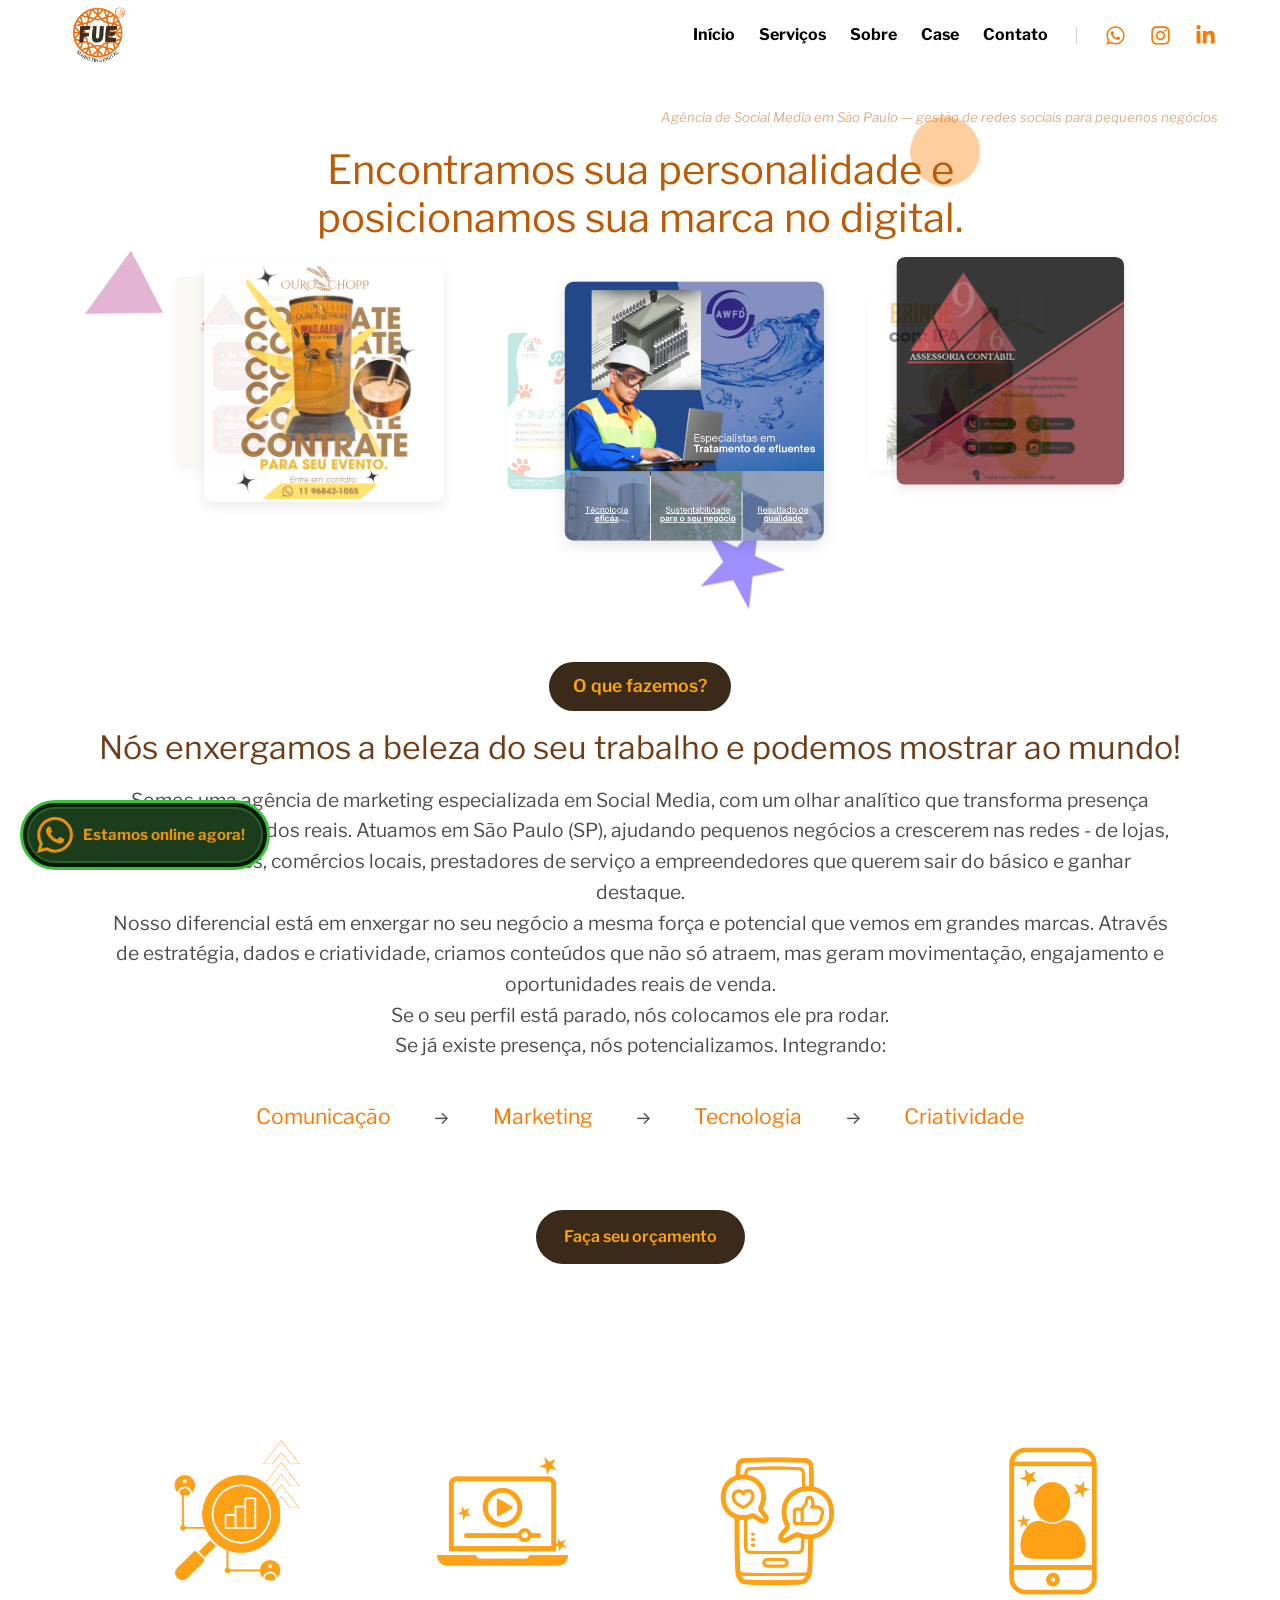
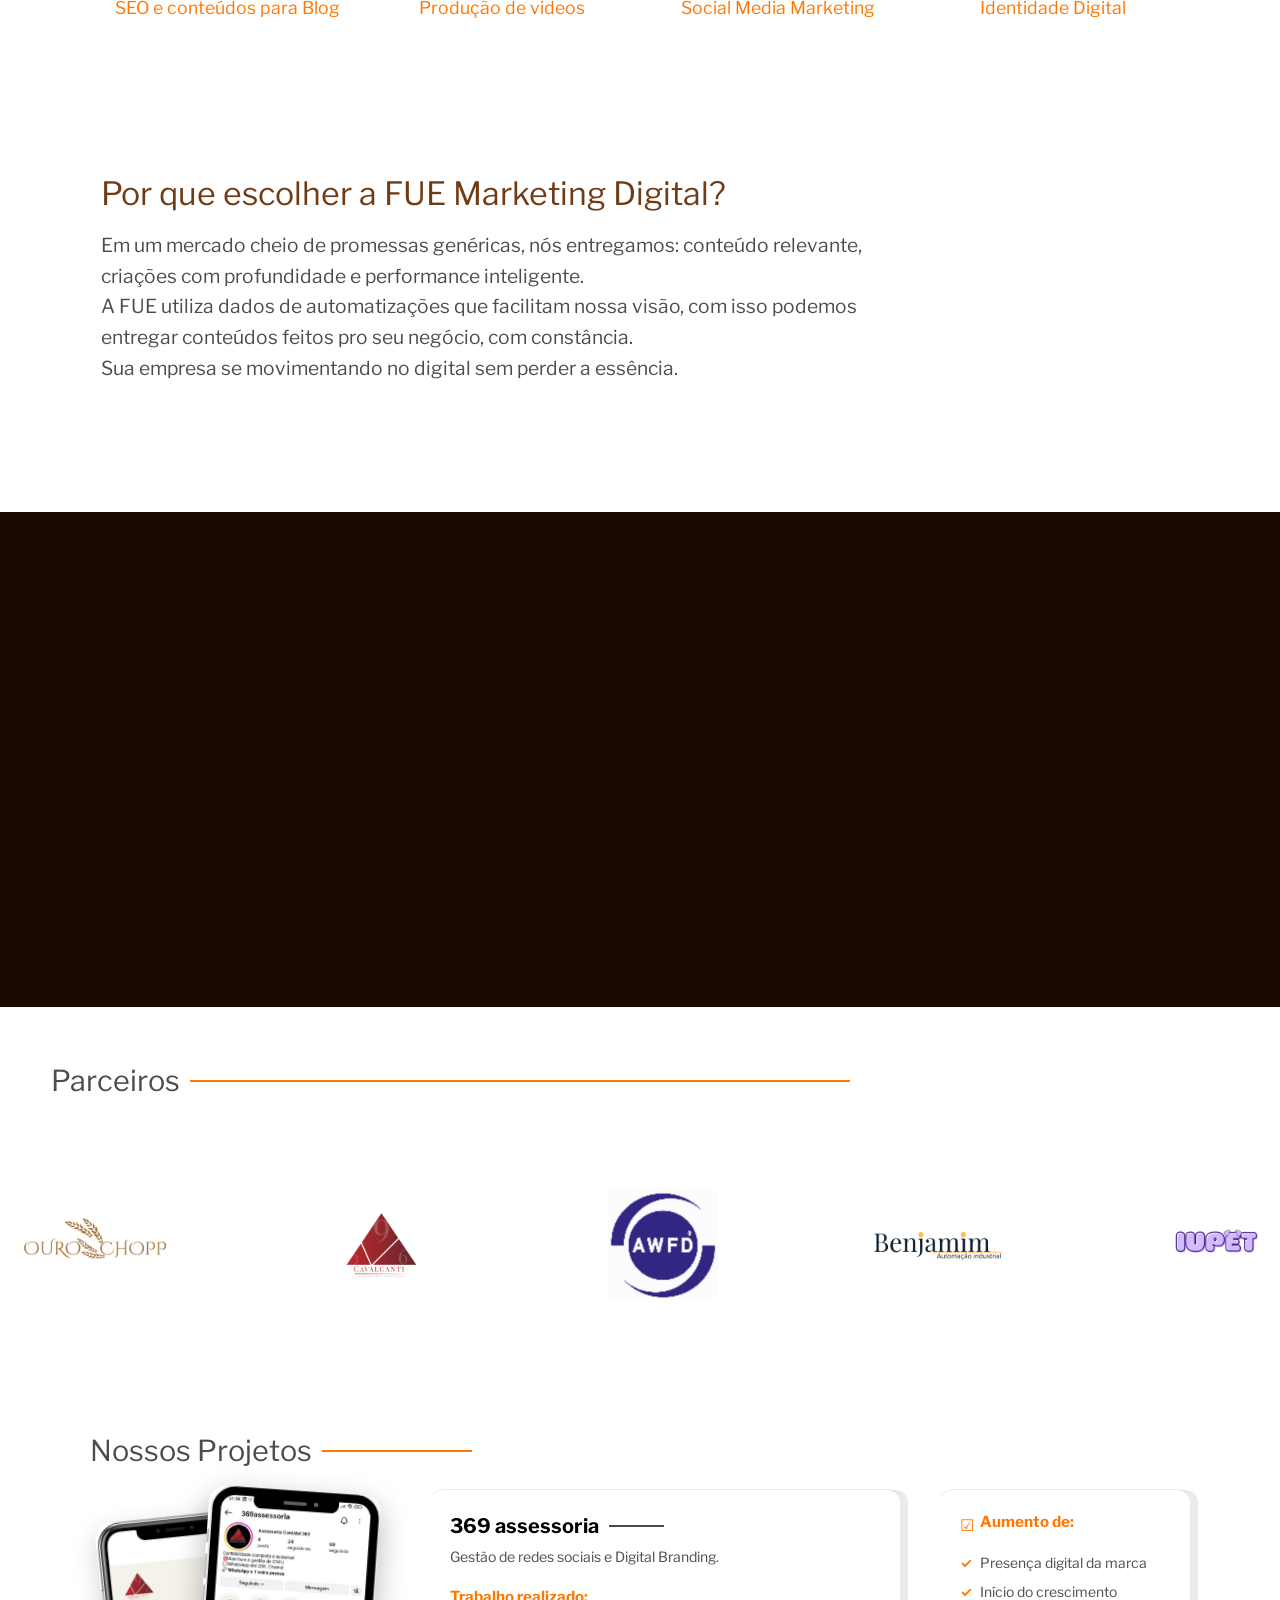
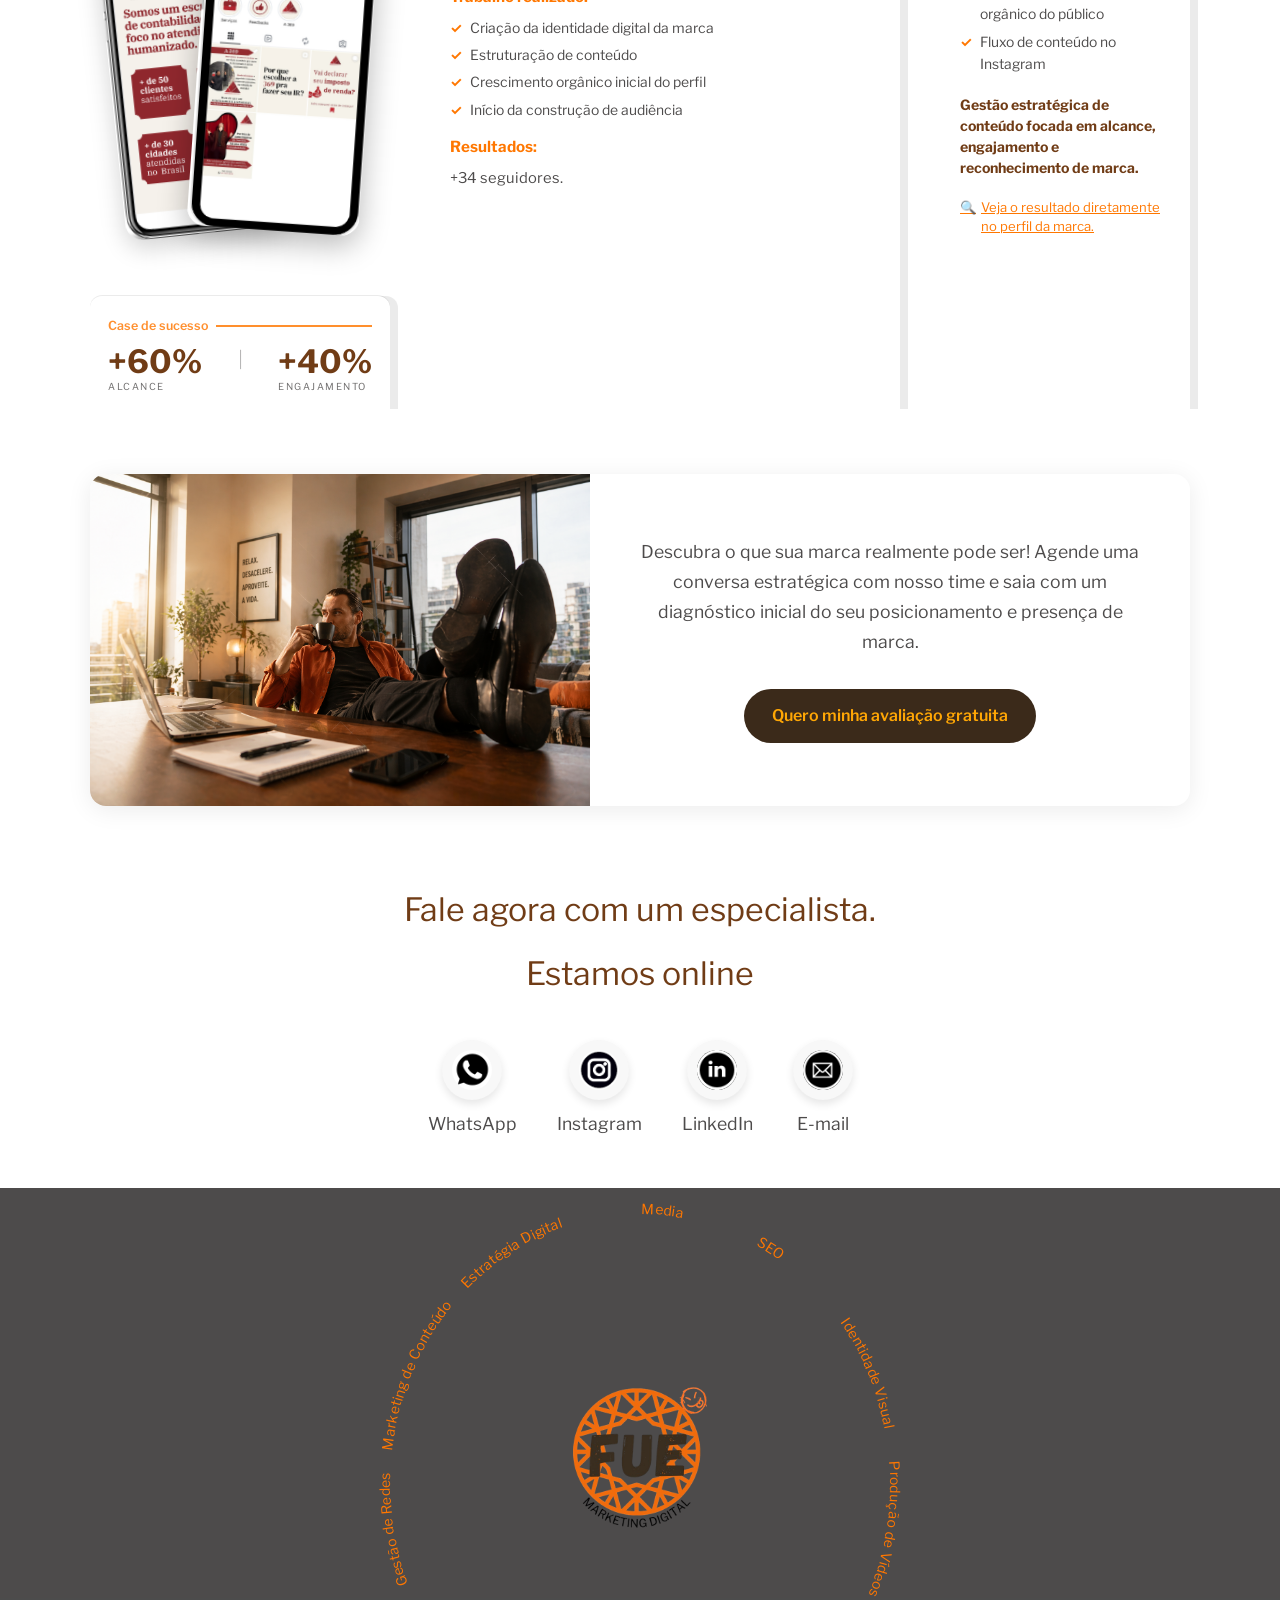
<file: index.html>
<!DOCTYPE html>
<html lang="pt-BR">
<head>
    <!-- Google tag (gtag.js) -->
    <script async src="https://www.googletagmanager.com/gtag/js?id=G-QDJH6QHV4L"></script>
    <script>
    window.dataLayer = window.dataLayer || [];
    function gtag(){dataLayer.push(arguments);}
    gtag('js', new Date());

    gtag('config', 'G-QDJH6QHV4L');
    </script>
    <meta charset="UTF-8">
    <meta name="viewport" content="width=device-width, initial-scale=1.0">
    <meta name="description"
        content="FUE Marketing Digital — agência de social media para pequenos negócios em São Paulo. Gestão de redes sociais, produção de conteúdo e identidade digital. Planos a partir de R$200/mês.">
    <meta name="keywords"
        content="agência social media SP, gestão de redes sociais para pequenas empresas, social media para pequenos negócios SP, marketing digital zona sul SP, FUE Marketing Digital">
    <meta name="author" content="FUE Marketing Digital">
    <meta property="og:title" content="FUE Marketing Digital · Agência de Social Media SP">
    <meta property="og:description"
        content="Agência de social media para pequenos negócios em São Paulo. Fazemos sua marca aparecer de verdade no digital.">
    <meta property="og:type" content="website">
    <meta property="og:url" content="https://fuemarket.com.br/">
    <meta property="og:image" content="https://fuemarket.com.br/elementos/img/marca/Social%20share.png">
    <meta property="og:image:width" content="1200">
    <meta property="og:image:height" content="630">
    <meta name="twitter:card" content="summary_large_image">
    <meta name="twitter:title" content="FUE Marketing Digital · Agência de Social Media SP">
    <meta name="twitter:description" content="Agência de social media para pequenos negócios em São Paulo. Fazemos sua marca aparecer de verdade no digital.">
    <meta name="twitter:image" content="https://fuemarket.com.br/elementos/img/marca/Social%20share.png">
    <link rel="canonical" href="https://fuemarket.com.br/">
    <title>FUE Marketing Digital · Agência de Social Media SP</title>
    <link rel="icon" href="elementos/img/marca/favicon.ico" type="image/x-icon">
    <script type="application/ld+json">
    {
        "@context": "https://schema.org",
        "@type": "LocalBusiness",
        "name": "FUE Marketing Digital",
        "description": "Agência de marketing digital em São Paulo especializada em social media, gestão de redes sociais e produção de conteúdo para pequenos negócios.",
        "url": "https://fuemarket.com.br",
        "telephone": "+5511979645256",
        "address": {
            "@type": "PostalAddress",
            "addressLocality": "São Paulo",
            "addressRegion": "SP",
            "addressCountry": "BR"
        },
        "sameAs": [
            "https://www.instagram.com/fuemarketingdigital/",
            "https://www.linkedin.com/in/jad-vieira-1517a0203/"
        ]
    }
    </script>
    <link rel="stylesheet" href="style.css">
</head>

<body>
    <div id="floating-shapes-container">
        <div class="floating-shape shape-purple-star"></div>
        <div class="floating-shape shape-pink-triangle"></div>
        <div class="floating-shape shape-green-oval"></div>
        <div class="floating-shape shape-orange-circle"></div>
        <div class="floating-shape shape-periwinkle-star"></div>
    </div>
    <header>
        <div class="header-container">
            <a href="index.html" class="header-logo">
                <img src="elementos/img/marca/logo.png" alt="FUE Marketing Digital Logo">
            </a>
            <button class="mobile-menu-toggle" aria-label="Abrir menu">&#9776;</button>
            <nav class="menu">
                <ul class="menu-list">
                    <li><a href="#home">Início</a></li>
                    <li><a href="servicos.html">Serviços</a></li>
                    <li><a href="sobre.html">Sobre</a></li>
                    <li><a href="#cases">Case</a></li>
                    <li><a href="#contact">Contato</a></li>
                    <li class="menu-social-divider"></li>
                    <li><a href="https://wa.me/5511979645256?text=Ol%C3%A1!%20Gostaria%20de%20saber%20mais%20sobre%20os%20servi%C3%A7os%20da%20FUE%20Market." target="_blank" rel="noopener" class="menu-social-link" aria-label="WhatsApp"><svg stroke="currentColor" fill="currentColor" stroke-width="0" viewBox="0 0 448 512" height="1em" width="1em" xmlns="http://www.w3.org/2000/svg"><path d="M380.9 97.1C339 55.1 283.2 32 223.9 32c-122.4 0-222 99.6-222 222 0 39.1 10.2 77.3 29.6 111L0 480l117.7-30.9c32.4 17.7 68.9 27 106.1 27h.1c122.3 0 224.1-99.6 224.1-222 0-59.3-25.2-115-67.1-157zm-157 341.6c-33.2 0-65.7-8.9-94-25.7l-6.7-4-69.8 18.3L72 359.2l-4.4-7c-18.5-29.4-28.2-63.3-28.2-98.2 0-101.7 82.8-184.5 184.6-184.5 49.3 0 95.6 19.2 130.4 54.1 34.8 34.9 56.2 81.2 56.1 130.5 0 101.8-84.9 184.6-186.6 184.6zm101.2-138.2c-5.5-2.8-32.8-16.2-37.9-18-5.1-1.9-8.8-2.8-12.5 2.8-3.7 5.6-14.3 18-17.6 21.8-3.2 3.7-6.5 4.2-12 1.4-32.6-16.3-54-29.1-75.5-66-5.7-9.8 5.7-9.1 16.3-30.3 1.8-3.7.9-6.9-.5-9.7-1.4-2.8-12.5-30.1-17.1-41.2-4.5-10.8-9.1-9.3-12.5-9.5-3.2-.2-6.9-.2-10.6-.2-3.7 0-9.7 1.4-14.8 6.9-5.1 5.6-19.4 19-19.4 46.3 0 27.3 19.9 53.7 22.6 57.4 2.8 3.7 39.1 59.7 94.8 83.8 35.2 15.2 49 16.5 66.6 13.9 10.7-1.6 32.8-13.4 37.4-26.4 4.6-13 4.6-24.1 3.2-26.4-1.3-2.5-5-3.9-10.5-6.6z"></path></svg></a></li>
                    <li><a href="https://www.instagram.com/fuemarketingdigital/" target="_blank" rel="noopener" class="menu-social-link" aria-label="Instagram"><svg stroke="currentColor" fill="currentColor" stroke-width="0" viewBox="0 0 448 512" height="1em" width="1em" xmlns="http://www.w3.org/2000/svg"><path d="M224.1 141c-63.6 0-114.9 51.3-114.9 114.9s51.3 114.9 114.9 114.9S339 319.5 339 255.9 287.7 141 224.1 141zm0 189.6c-41.1 0-74.7-33.5-74.7-74.7s33.5-74.7 74.7-74.7 74.7 33.5 74.7 74.7-33.6 74.7-74.7 74.7zm146.4-194.3c0 14.9-12 26.8-26.8 26.8-14.9 0-26.8-12-26.8-26.8s12-26.8 26.8-26.8 26.8 12 26.8 26.8zm76.1 27.2c-1.7-35.9-9.9-67.7-36.2-93.9-26.2-26.2-58-34.4-93.9-36.2-37-2.1-147.9-2.1-184.9 0-35.8 1.7-67.6 9.9-93.9 36.1s-34.4 58-36.2 93.9c-2.1 37-2.1 147.9 0 184.9 1.7 35.9 9.9 67.7 36.2 93.9s58 34.4 93.9 36.2c37 2.1 147.9 2.1 184.9 0 35.9-1.7 67.7-9.9 93.9-36.2 26.2-26.2 34.4-58 36.2-93.9 2.1-37 2.1-147.8 0-184.8zM398.8 388c-7.8 19.6-22.9 34.7-42.6 42.6-29.5 11.7-99.5 9-132.1 9s-102.7 2.6-132.1-9c-19.6-7.8-34.7-22.9-42.6-42.6-11.7-29.5-9-99.5-9-132.1s-2.6-102.7 9-132.1c7.8-19.6 22.9-34.7 42.6-42.6 29.5-11.7 99.5-9 132.1-9s102.7-2.6 132.1 9c19.6 7.8 34.7 22.9 42.6 42.6 11.7 29.5 9 99.5 9 132.1s2.7 102.7-9 132.1z"></path></svg></a></li>
                    <li><a href="https://www.linkedin.com/in/jad-vieira-1517a0203/" target="_blank" rel="noopener" class="menu-social-link" aria-label="LinkedIn"><svg stroke="currentColor" fill="currentColor" stroke-width="0" viewBox="0 0 448 512" height="1em" width="1em" xmlns="http://www.w3.org/2000/svg"><path d="M100.28 448H7.4V148.9h92.88zM53.79 108.1C24.09 108.1 0 83.5 0 53.8a53.79 53.79 0 0 1 107.58 0c0 29.7-24.1 54.3-53.79 54.3zM447.9 448h-92.68V302.4c0-34.7-.7-79.2-48.29-79.2-48.29 0-55.69 37.7-55.69 76.7V448h-92.78V148.9h89.08v40.8h1.3c12.4-23.5 42.69-48.3 87.88-48.3 94 0 111.28 61.9 111.28 142.3V448z"></path></svg></a></li>
                </ul>
            </nav>
        </div>
    </header>
    <h1>Agência de Social Media em São Paulo — gestão de redes sociais para pequenos negócios</h1>
    <p class="seo-tagline">Encontramos sua personalidade e posicionamos sua marca no digital.</p>

    <section id="carousel-section">
        <div class="carousel-wrapper">
            <div class="carousel-container">
                <div class="carousel-item"><img src="elementos/img/portfolio/AWFDeles.png" alt="Image 1"></div>
                <div class="carousel-item"><img src="elementos/img/portfolio/A369.png" alt="Image 2"></div>
                <div class="carousel-item"><img src="elementos/img/portfolio/OuroChppLocal.png" alt="Image 3"></div>
                <div class="carousel-item"><img src="elementos/img/portfolio/CatalogoBanhoetosa.png" alt="Image 4"></div>
                <div class="carousel-item"><img src="elementos/img/portfolio/A3692.png" alt="Image 5"></div>
                <div class="carousel-item"><img src="elementos/img/portfolio/OuroChoppContrate.png" alt="Image 6"></div>
            </div>
        </div>
    </section>

    <section id="suaPersonalidade">
        <div class="qstFraco">O que fazemos?</div>
        <h2>Nós enxergamos a beleza do seu trabalho e podemos mostrar ao mundo!</h2>
        <p>
            Somos uma agência de marketing especializada em Social Media, com um olhar analítico que transforma presença digital em resultados reais. Atuamos em São Paulo (SP), ajudando pequenos negócios a crescerem nas redes - de lojas, restaurantes, comércios locais, prestadores de serviço a empreendedores que querem sair do básico e ganhar destaque.
        </p>
        <p>
            Nosso diferencial está em enxergar no seu negócio a mesma força e potencial que vemos em grandes marcas. Através de estratégia, dados e criatividade, criamos conteúdos que não só atraem, mas geram movimentação, engajamento e oportunidades reais de venda.<br>Se o seu perfil está parado, nós colocamos ele pra rodar.
        </p>
        <p>
            Se já existe presença, nós potencializamos. Integrando:
        </p>
    </section>

    <section id="elementos">
        <p>Comunicação</p>
        <span class="seta">&rightarrow;</span>
        <p>Marketing</p>
        <span class="seta">&rightarrow;</span>
        <p>Tecnologia</p>
        <span class="seta">&rightarrow;</span>
        <p>Criatividade</p>
    </section>

    <section id="servicos">
        <a href="sobre.html" class="btn-orcamento">Faça seu orçamento</a>
        <div class="servicos-info">
            <div class="servico-item">
                <img src="elementos/img/marca/SEO.png" alt="SEO e conteúdos para Blog">
                <p>SEO e conteúdos para Blog</p>
            </div>
            <div class="servico-item">
                <img src="elementos/img/marca/videos.png" alt="Produção de videos">
                <p>Produção de videos</p>
            </div>
            <div class="servico-item">
                <img src="elementos/img/marca/SOCIAL.png" alt="Social Media Marketing">
                <p>Social Media Marketing</p>
            </div>
            <div class="servico-item">
                <img src="elementos/img/marca/Identidade.png" alt="Identidade Digital">
                <p>Identidade Digital</p>
            </div>
        </div>
    </section>

    <section id="pqNos">
        <h2>Por que escolher a FUE Marketing Digital?</h2>
        <p>Em um mercado cheio de promessas genéricas, nós entregamos:
            conteúdo relevante, criações com profundidade e performance inteligente.
        </p>
        <p>A FUE utiliza dados de automatizações que facilitam nossa visão, com isso podemos entregar conteúdos feitos pro seu negócio, com constância.</p>
        <p>Sua empresa se movimentando no digital sem perder a essência.</p>
    </section>

    <section id="issoNaoEObvio">
        <div class="formas">
            <div id="forma-1">
                <p>Por aqui não fazemos o óbvio!</p>
            </div>
            <div id="forma-2">
                <p>Para marcas que buscam</p>
            </div>
            <div id="forma-3">
                <p>Vender online</p>
            </div>
            <div id="forma-4">
                <p>Construir uma marca forte</p>
            </div>
            <div id="forma-5">
                <p>Performance digital</p>
            </div>
        </div>
    </section>

    <div class="parceiros-section-label">Parceiros <span class="parceiros-hr"></span></div>

    <div class="parceiros-strip">
        <div class="parceiros-track">
            <img src="elementos/img/portfolio/parceiros_ourochopp.png" alt="Ouro Chopp">
            <img src="elementos/img/portfolio/parceiros_369.png" alt="369 Assessoria">
            <img src="elementos/img/portfolio/parceiros_AWFD.png" alt="AWFD">
            <img src="elementos/img/portfolio/parceiros_benjamim.png" alt="Benjamim">
            <img src="elementos/img/portfolio/parceiros_iupet.png" alt="Iupet">
            <img src="elementos/img/portfolio/parceiros_manjericao.png" alt="Manjericao">
            <img src="elementos/img/portfolio/parceiros_mira.png" alt="Mira">
            <img src="elementos/img/portfolio/parceiros_zeus.png" alt="Zeus">
        </div>
    </div>

    <section id="cases">

        <!-- Dados dos cases — lidos pelo script.js -->
        <div id="cases-data" hidden>

            <article class="case-data"
                data-phone-back="elementos/img/portfolio/mock_369_2.png"
                data-phone-front="elementos/img/portfolio/mock_369_1.png"
                data-stat1-val="+60%"   data-stat1-lbl="ALCANCE"
                data-stat2-val="+40%"   data-stat2-lbl="ENGAJAMENTO"
                data-name="369 assessoria"
                data-subtitle="Gestão de redes sociais e Digital Branding."
                data-resultado="+34 seguidores."
                data-descricao="Gestão estratégica de conteúdo focada em alcance, engajamento e reconhecimento de marca."
                data-link="https://www.instagram.com/369assessoria">
                <ul class="case-data-trabalho">
                    <li>Criação da identidade digital da marca</li>
                    <li>Estruturação de conteúdo</li>
                    <li>Crescimento orgânico inicial do perfil</li>
                    <li>Início da construção de audiência</li>
                </ul>
                <ul class="case-data-aumentos">
                    <li>Presença digital da marca</li>
                    <li>Início do crescimento orgânico do público</li>
                    <li>Fluxo de conteúdo no Instagram</li>
                </ul>
            </article>

            <article class="case-data"
                data-phone-back="elementos/img/portfolio/mock_OURO_2.png"
                data-phone-front="elementos/img/portfolio/mock_OURO_1.png"
                data-stat1-val="+120%" data-stat1-lbl="ALCANCE"
                data-stat2-val="+85%"  data-stat2-lbl="ENGAJAMENTO"
                data-name="Ouro Chopp"
                data-subtitle="Social Media e Produção de conteúdo."
                data-resultado="+200 seguidores em 3 meses."
                data-descricao="Estratégia de conteúdo focada em gastronomia e eventos locais."
                data-link="#">
                <ul class="case-data-trabalho">
                    <li>Criação de conteúdo para eventos</li>
                    <li>Gestão do perfil no Instagram</li>
                    <li>Produção de vídeos promocionais</li>
                    <li>Identidade visual digital</li>
                </ul>
                <ul class="case-data-aumentos">
                    <li>Alcance orgânico nas redes</li>
                    <li>Engajamento nas publicações</li>
                    <li>Visibilidade local da marca</li>
                </ul>
            </article>

            <article class="case-data"
                data-phone-back="elementos/img/portfolio/mock_SNACK_2.png"
                data-phone-front="elementos/img/portfolio/mock_SNACK_1.png"
                data-stat1-val="+90%"  data-stat1-lbl="ALCANCE"
                data-stat2-val="+65%"  data-stat2-lbl="ENGAJAMENTO"
                data-name="Snack Show · 2025"
                data-subtitle="Social Media e Identidade Digital · Case encerrado."
                data-resultado="+150 seguidores mensais."
                data-descricao="Posicionamento digital estratégico para construção de audiência qualificada. Case encerrado em 2025."
                data-link="#">
                <ul class="case-data-trabalho">
                    <li>Desenvolvimento da identidade visual</li>
                    <li>Criação de conteúdo recorrente</li>
                    <li>Estratégia de crescimento orgânico</li>
                    <li>Gestão de publicações</li>
                </ul>
                <ul class="case-data-aumentos">
                    <li>Reconhecimento da marca</li>
                    <li>Engajamento com o público</li>
                    <li>Consistência de conteúdo</li>
                </ul>
            </article>

            <article class="case-data"
                data-phone-back="elementos/img/portfolio/mock_AWFD_2.png"
                data-phone-front="elementos/img/portfolio/mock_AWFD_1.png"
                data-back-type="notebook"
                data-stat1-val="+166%" data-stat1-lbl="ALCANCE"
                data-stat2-val="+126%" data-stat2-lbl="ENGAJAMENTO"
                data-name="AWFD"
                data-subtitle="Plano de Marketing &amp; Site."
                data-resultado="+46 novos seguidores."
                data-descricao="Estratégia de marketing integrada com desenvolvimento de site e fortalecimento da presença digital de uma loja física."
                data-link="#">
                <ul class="case-data-trabalho">
                    <li>Criação da identidade digital da marca</li>
                    <li>Estruturação de conteúdo</li>
                    <li>Crescimento orgânico do perfil</li>
                    <li>Início da construção de audiência</li>
                </ul>
                <ul class="case-data-aumentos">
                    <li>Crescimento sustentável</li>
                    <li>Compartilhamentos e salvamentos</li>
                    <li>Taxa de engajamento geral do perfil</li>
                </ul>
            </article>

        </div>
        <div class="case-section-label">Nossos Projetos <span class="case-hr"></span></div>

        <button class="case-arrow case-arrow-prev" aria-label="Case anterior">&#8592;</button>
        <button class="case-arrow case-arrow-next" aria-label="Próximo case">&#8594;</button>
        <div class="case-slide">
            <!-- Esquerda: phones + stats -->
            <div class="case-phones-col">
                <div class="case-phones">
                    <img class="phone-back" src="" alt="">
                    <img class="phone-front" src="" alt="">
                </div>
                <div class="case-stats-card">
                    <div class="case-stats-title">Case de sucesso <span class="stats-hr"></span></div>
                    <div class="case-stats-row">
                        <div class="stat-item">
                            <span class="stat-val stat-val-1"></span>
                            <span class="stat-lbl stat-lbl-1"></span>
                        </div>
                        <span class="stat-sep">|</span>
                        <div class="stat-item">
                            <span class="stat-val stat-val-2"></span>
                            <span class="stat-lbl stat-lbl-2"></span>
                        </div>
                    </div>
                </div>
            </div>

            <!-- Centro: detalhes do case -->
            <div class="case-center-col">
                <div class="case-client-name"></div>
                <p class="case-subtitle"></p>
                <h4 class="case-col-title">Trabalho realizado:</h4>
                <ul class="case-checklist case-trabalho-list"></ul>
                <h4 class="case-col-title">Resultados:</h4>
                <p class="case-resultado"></p>
            </div>

            <!-- Direita: aumentos + descrição -->
            <div class="case-right-col">
                <div class="case-aumento-header">
                    <span class="aumento-icon">&#9745;</span>
                    <h4 class="case-col-title">Aumento de:</h4>
                </div>
                <ul class="case-aumento-list"></ul>
                <p class="case-descricao"></p>
                <a href="#" class="case-link" target="_blank" rel="noopener">
                    <span class="case-link-icon">&#128269;</span> Veja o resultado diretamente no perfil da marca.
                </a>
            </div>
        </div>
    </section>

    <section id="contact">
        <div class="homemFue">
            <img src="elementos/img/marca/homemFue.png" alt="Homem em ambiente de trabalho descontraído">
            <div class="homemFue-content">
                <p>Descubra o que sua marca realmente pode ser! Agende uma conversa estratégica com nosso time e saia com um diagnóstico inicial do seu posicionamento e presença de marca.</p>
                <a href="https://wa.me/5511979645256?text=Ol%C3%A1!%20Gostaria%20de%20agendar%20uma%20avalia%C3%A7%C3%A3o%20gratuita%20com%20a%20FUE%20Marketing%20Digital." target="_blank" rel="noopener" class="homemFue-btn">Quero minha avaliação gratuita</a>
            </div>
        </div>
        <h2>Fale agora com um especialista.</h2>
        <h2>Estamos online</h2>
        <section id="contato">
            <div class="links">
                <a href="https://wa.me/5511979645256">
                    <img src="elementos/img/marca/wpp.png" alt="WhatsApp">
                    <span>WhatsApp</span>
                </a>
                <a href="https://www.instagram.com/fuemarketingdigital/" target="_blank" rel="noopener">
                    <img src="elementos/img/marca/logo-instagram.png" alt="Instagram">
                    <span>Instagram</span>
                </a>
                                <a href="https://www.linkedin.com/in/jad-vieira-1517a0203/" target="_blank" rel="noopener">
                    <img src="elementos/img/marca/in2.png" alt="LinkedIn">
                    <span>LinkedIn</span>
                </a>
                <a href="mailto:fuemarketingdigital@gmail.com">
                    <img src="elementos/img/marca/email.png" alt="Email">
                    <span>E-mail</span>
                </a>
            </div>
        </section>

        <footer>
            <div class="footer-arc-section">
                <div class="footer-logo">
                    <img src="elementos/img/marca/logo.png" alt="FUE Marketing Digital Logo">
                </div>
                <!-- Texto curvo sobre o arco — desktop -->
                <svg class="footer-circle-svg" viewBox="0 0 500 540" xmlns="http://www.w3.org/2000/svg" aria-hidden="true" focusable="false">
                    <defs>
                        <path id="fcp" d="M 250,0 A 250,270 0 0 1 500,270 A 250,270 0 0 1 250,540 A 250,270 0 0 1 0,270 A 250,270 0 0 1 250,0"/>
                    </defs>
                    <a href="servicos.html" class="fcs-link"><text><textPath href="#fcp" startOffset="0%"     text-anchor="middle">Social Media</textPath></text></a>
                    <a href="servicos.html" class="fcs-link"><text><textPath href="#fcp" startOffset="8.33%"  text-anchor="middle">SEO</textPath></text></a>
                    <a href="servicos.html" class="fcs-link"><text><textPath href="#fcp" startOffset="18.06%" text-anchor="middle">Identidade Visual</textPath></text></a>
                    <a href="servicos.html" class="fcs-link"><text><textPath href="#fcp" startOffset="27.78%" text-anchor="middle">Produção de Vídeos</textPath></text></a>
                    <a href="servicos.html" class="fcs-link"><text><textPath href="#fcp" startOffset="72.22%" text-anchor="middle">Gestão de Redes</textPath></text></a>
                    <a href="servicos.html" class="fcs-link"><text><textPath href="#fcp" startOffset="81.94%" text-anchor="middle">Marketing de Conteúdo</textPath></text></a>
                    <a href="servicos.html" class="fcs-link"><text><textPath href="#fcp" startOffset="91.67%" text-anchor="middle">Estratégia Digital</textPath></text></a>
                </svg>
                <!-- Fallback linear — mobile -->
                <div class="footer-services-mobile">
                    <a href="servicos.html">Social Media</a>
                    <a href="servicos.html">SEO</a>
                    <a href="servicos.html">Identidade Visual</a>
                    <a href="servicos.html">Produção de Vídeos</a>
                    <a href="servicos.html">Gestão de Redes</a>
                    <a href="servicos.html">Marketing de Conteúdo</a>
                    <a href="servicos.html">Estratégia Digital</a>
                </div>
            </div>
        </footer>

        <div class="hailton">
            <a href="https://hailton-oliveira.vercel.app/" target="_blank" rel="noopener noreferrer">Desenvolvido por
                <strong>Hailton Oliveira</strong> ©</a>
        </div>
        <!--form action="#" method="post">
            <label for="name">Nome:</label>
            <input type="text" id="name" name="name" required><br><br>
            <label for="email">Email:</label>
            <input type="email" id="email" name="email" required><br><br>
            <label for="message">Mensagem:</label><br>
            <textarea id="message" name="message" rows="4" cols="50" required></textarea><br><br>
            <input type="submit" value="Enviar">
        </form-->
    </section>
    <a href="https://wa.me/5511979645256?text=Ol%C3%A1!%20Vim%20pelo%20site%20da%20FUE%20Marketing%20Digital." target="_blank" rel="noopener" class="wpp-float" id="wppFloat" aria-label="Fale conosco no WhatsApp">
        <div class="wpp-float-inner">
            <svg class="wpp-float-icon" viewBox="0 0 24 24" xmlns="http://www.w3.org/2000/svg">
                <path d="M17.472 14.382c-.297-.149-1.758-.867-2.03-.967-.273-.099-.471-.148-.67.15-.197.297-.767.966-.94 1.164-.173.199-.347.223-.644.075-.297-.15-1.255-.463-2.39-1.475-.883-.788-1.48-1.761-1.653-2.059-.173-.297-.018-.458.13-.606.134-.133.298-.347.446-.52.149-.174.198-.298.298-.497.099-.198.05-.371-.025-.52-.075-.149-.669-1.612-.916-2.207-.242-.579-.487-.5-.669-.51-.173-.008-.371-.01-.57-.01-.198 0-.52.074-.792.372-.272.297-1.04 1.016-1.04 2.479 0 1.462 1.065 2.875 1.213 3.074.149.198 2.096 3.2 5.077 4.487.709.306 1.262.489 1.694.625.712.227 1.36.195 1.871.118.571-.085 1.758-.719 2.006-1.413.248-.694.248-1.289.173-1.413-.074-.124-.272-.198-.57-.347m-5.421 7.403h-.004a9.87 9.87 0 01-5.031-1.378l-.361-.214-3.741.982.998-3.648-.235-.374a9.86 9.86 0 01-1.51-5.26c.001-5.45 4.436-9.884 9.888-9.884 2.64 0 5.122 1.03 6.988 2.898a9.825 9.825 0 012.893 6.994c-.003 5.45-4.437 9.884-9.885 9.884m8.413-18.297A11.815 11.815 0 0012.05 0C5.495 0 .16 5.335.157 11.892c0 2.096.547 4.142 1.588 5.945L.057 24l6.305-1.654a11.882 11.882 0 005.683 1.448h.005c6.554 0 11.89-5.335 11.893-11.893a11.821 11.821 0 00-3.48-8.413Z"/>
            </svg>
            <span class="wpp-float-text">Estamos online agora!</span>
        </div>
    </a>
    <script src="script.js"></script>
</body>

</html>
</file>
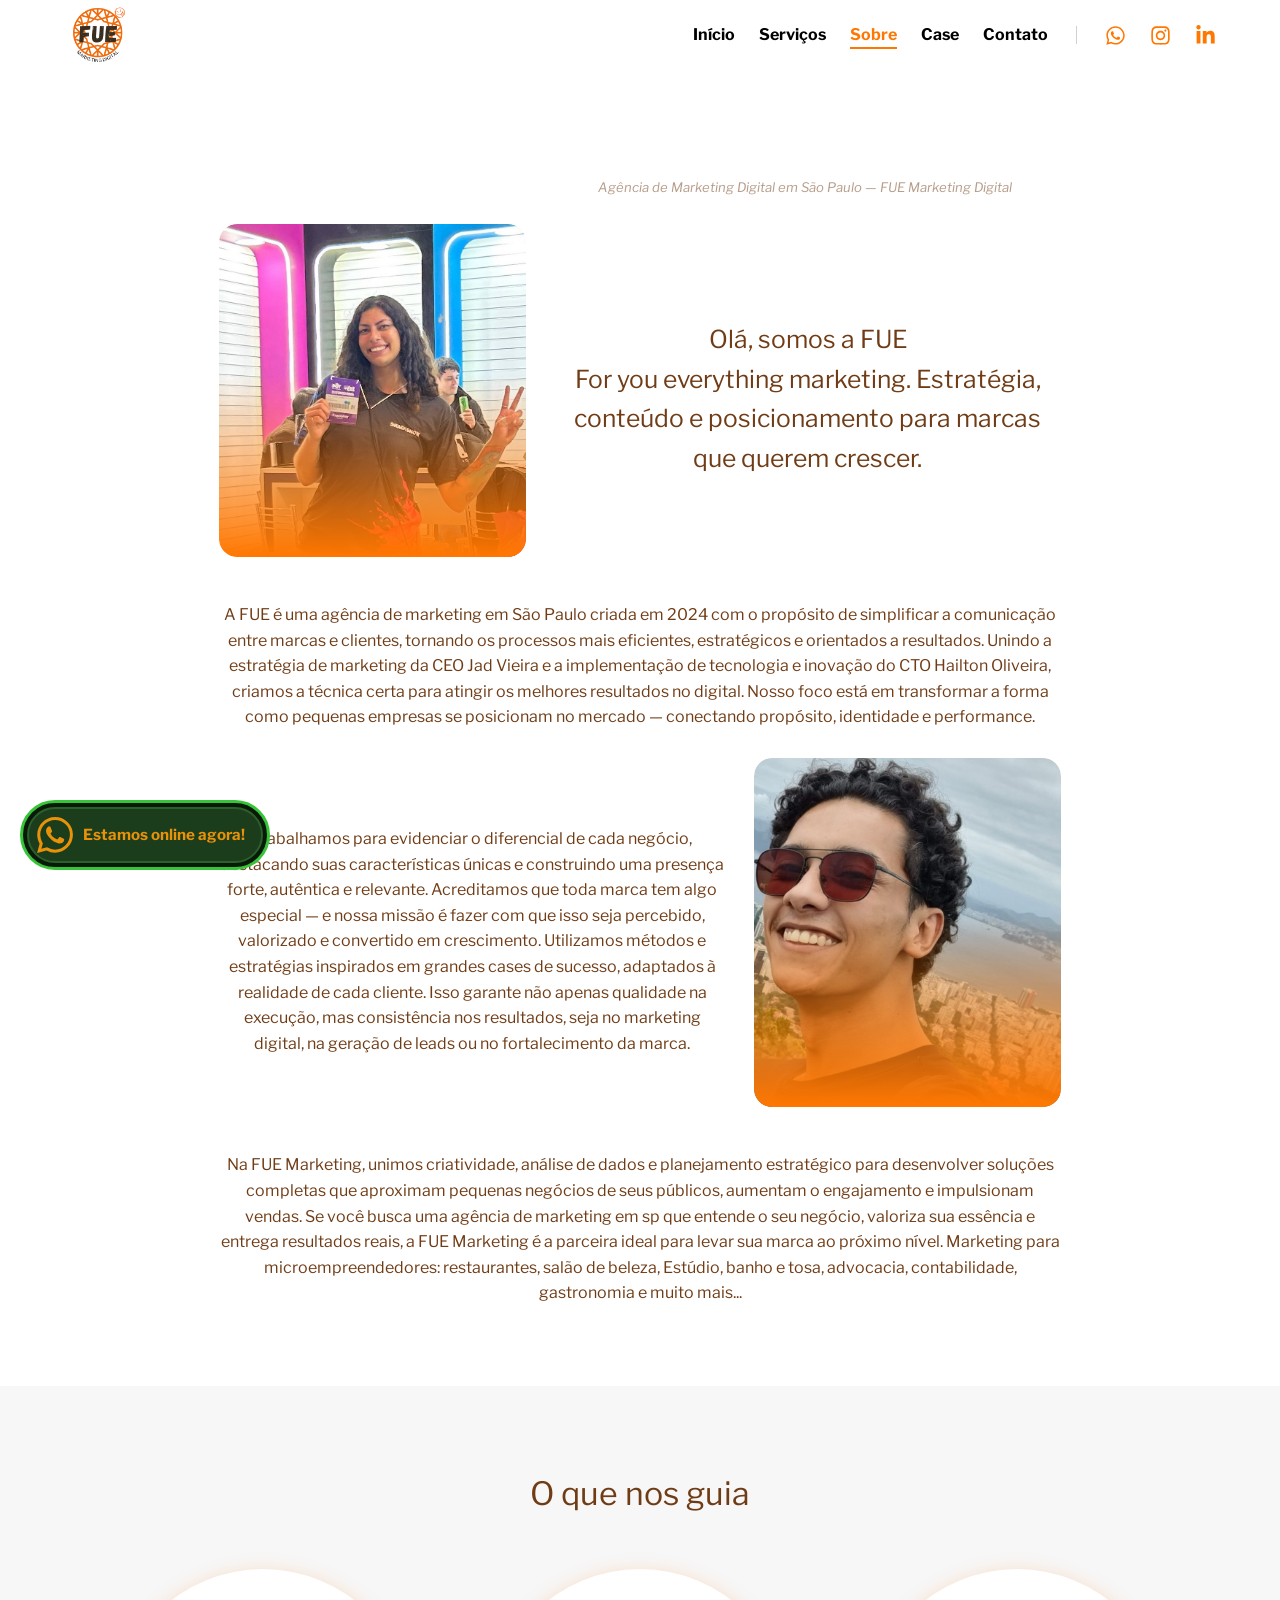
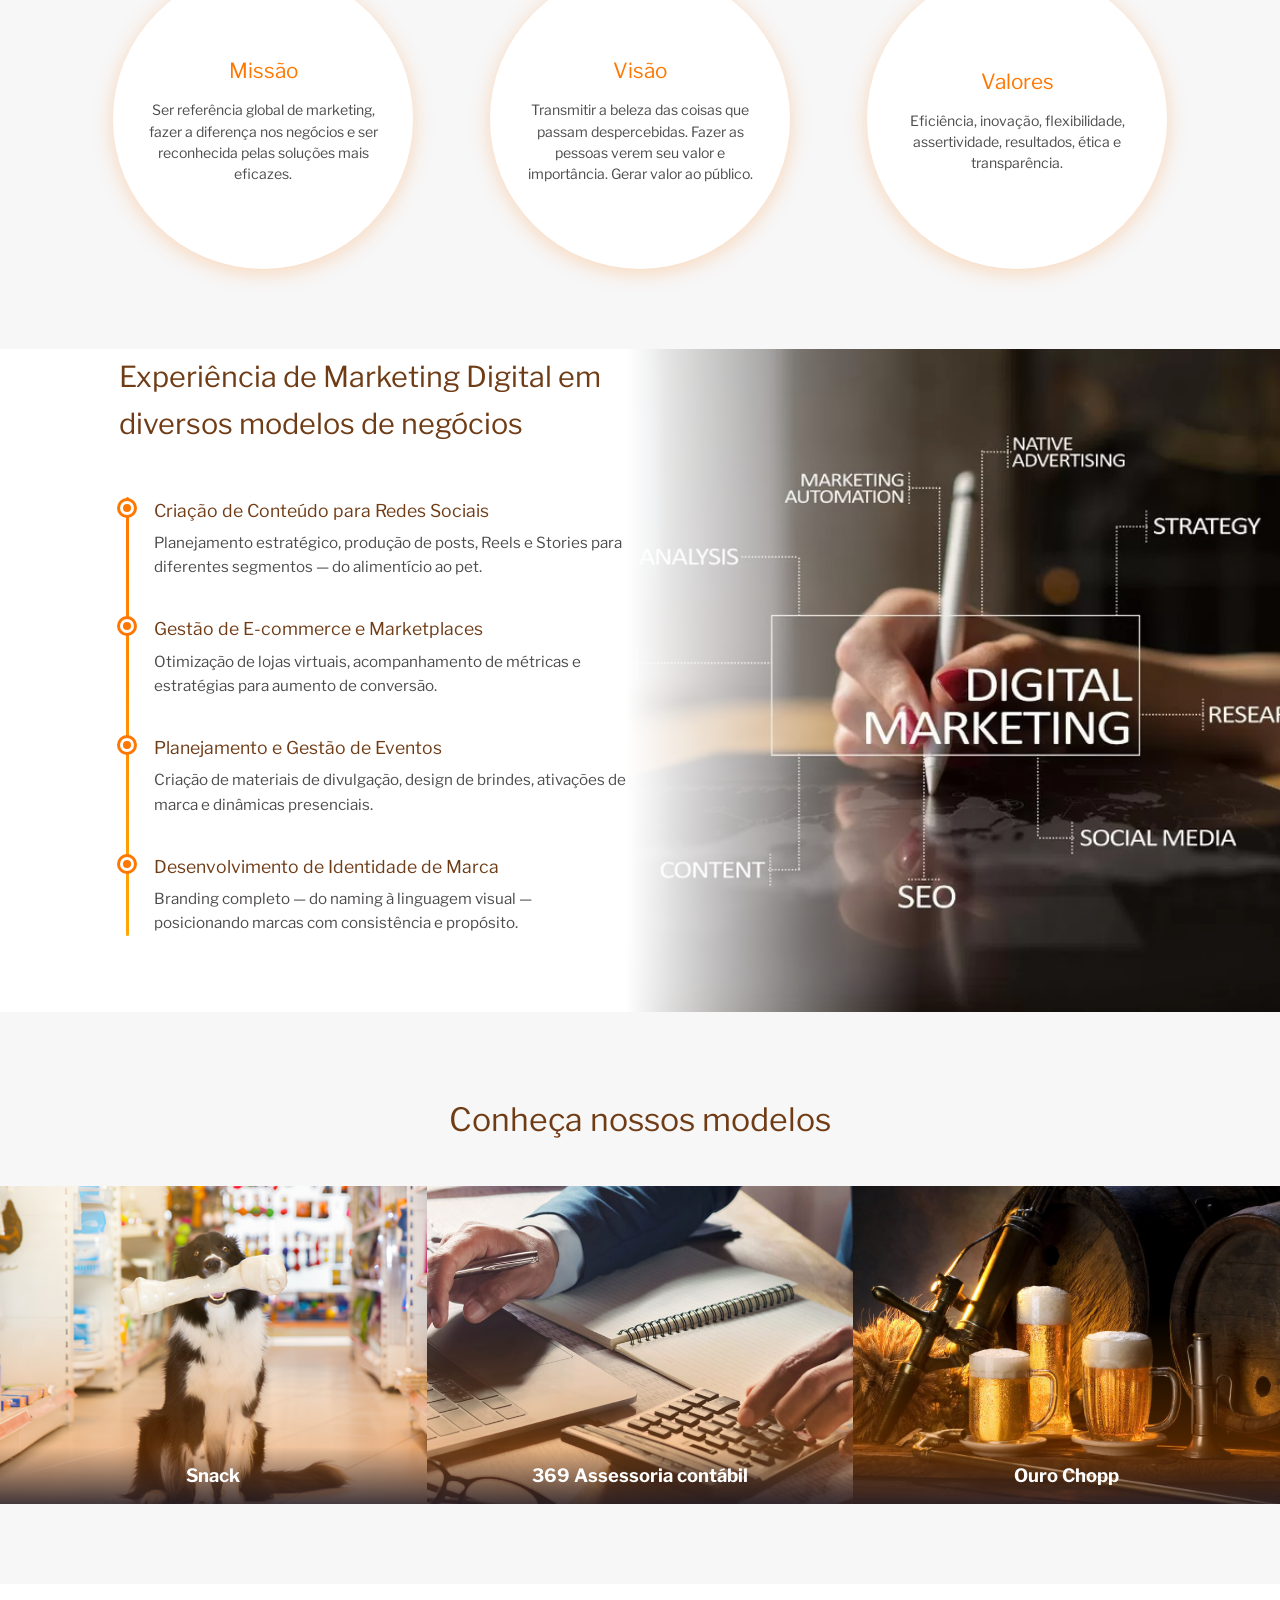
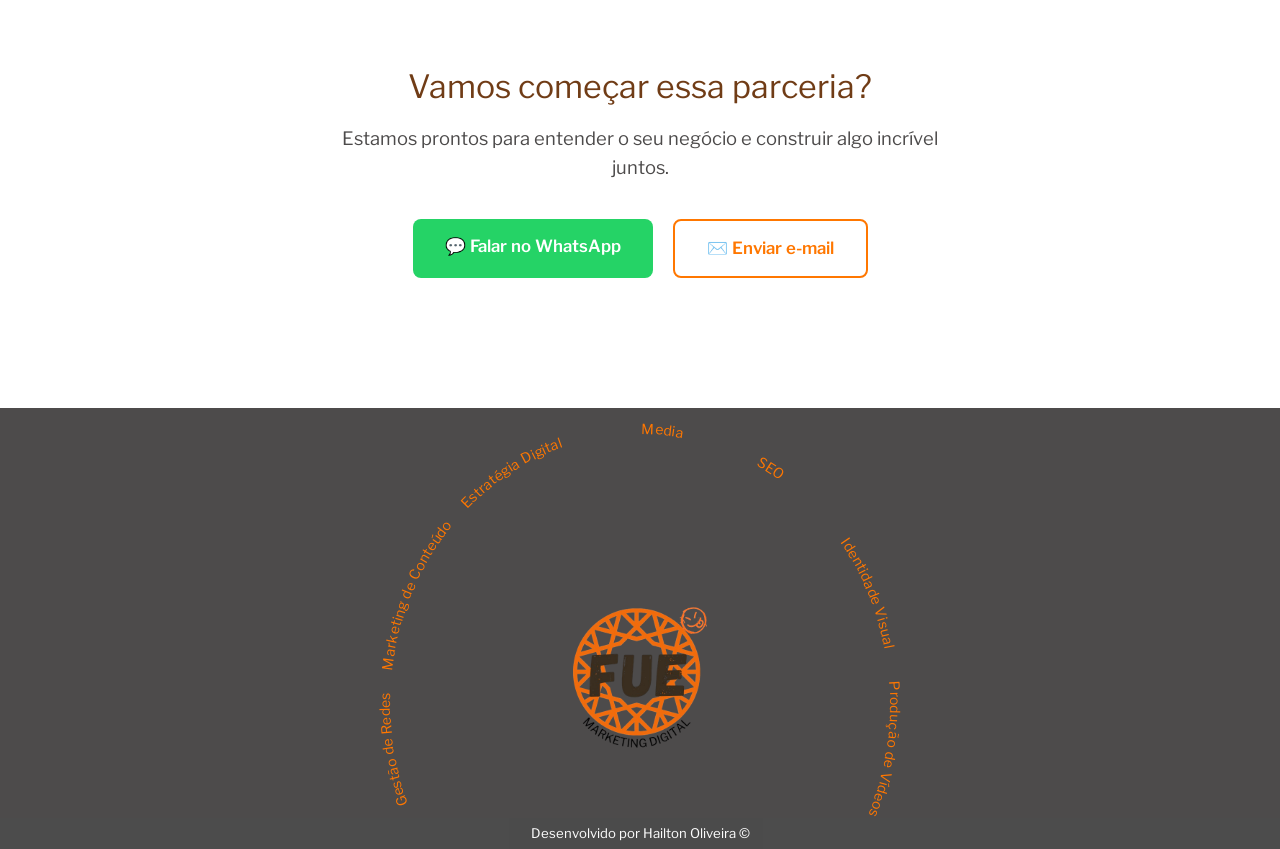
<file: sobre.html>
<!DOCTYPE html>
<html lang="pt-BR">

<head>
    <!-- Google tag (gtag.js) -->
    <script async src="https://www.googletagmanager.com/gtag/js?id=G-QDJH6QHV4L"></script>
    <script>
    window.dataLayer = window.dataLayer || [];
    function gtag(){dataLayer.push(arguments);}
    gtag('js', new Date());

    gtag('config', 'G-QDJH6QHV4L');
    </script>
    <meta charset="UTF-8">
    <meta name="viewport" content="width=device-width, initial-scale=1.0">
    <meta name="description"
        content="Conheça a FUE Marketing Digital — agência de social media para pequenos negócios em São Paulo, fundada por Jad Vieira (Diretora Criativa) e Hailton Oliveira (CTO).">
    <meta name="keywords" content="FUE Marketing Digital, Jad Vieira, Hailton Oliveira, Sobre nós, Agência Social Media SP, Marketing Digital pequenos negócios">
    <meta name="author" content="FUE Marketing Digital">
    <meta property="og:title" content="Sobre — FUE Marketing Digital · Agência de Social Media SP">
    <meta property="og:description"
        content="Somos a FUE Marketing Digital, agência de social media para pequenos negócios em SP. Conheça a dupla por trás da agência e o que nos move.">
    <meta property="og:type" content="website">
    <meta property="og:url" content="https://fuemarket.com.br/sobre.html">
    <meta property="og:image" content="https://fuemarket.com.br/elementos/img/marca/Social%20share.png">
    <meta property="og:image:width" content="1200">
    <meta property="og:image:height" content="630">
    <meta name="twitter:card" content="summary_large_image">
    <meta name="twitter:title" content="Sobre — FUE Marketing Digital · Agência de Social Media SP">
    <meta name="twitter:description" content="Somos a FUE Marketing Digital, agência de social media para pequenos negócios em SP. Conheça a dupla por trás da agência e o que nos move.">
    <meta name="twitter:image" content="https://fuemarket.com.br/elementos/img/marca/Social%20share.png">
    <link rel="canonical" href="https://fuemarket.com.br/sobre.html">
    <title>Sobre — FUE Marketing Digital · Agência de Social Media SP</title>
    <link rel="icon" href="elementos/img/marca/favicon.ico" type="image/x-icon">
    <script type="application/ld+json">
    {
        "@context": "https://schema.org",
        "@type": "LocalBusiness",
        "name": "FUE Marketing Digital",
        "description": "Agência de marketing digital em São Paulo especializada em social media, gestão de redes sociais e produção de conteúdo para pequenos negócios.",
        "url": "https://fuemarket.com.br",
        "telephone": "+5511979645256",
        "address": {
            "@type": "PostalAddress",
            "addressLocality": "São Paulo",
            "addressRegion": "SP",
            "addressCountry": "BR"
        },
        "sameAs": [
            "https://www.instagram.com/fuemarketingdigital/",
            "https://www.linkedin.com/in/jad-vieira-1517a0203/"
        ]
    }
    </script>
    <link rel="stylesheet" href="style.css">
    <link rel="stylesheet" href="servicos.css">
    <link rel="stylesheet" href="sobre.css">
</head>

<body>
    <header>
        <div class="header-container">
            <a href="index.html" class="header-logo">
                <img src="elementos/img/marca/logo.png" alt="FUE Marketing Digital Logo">
            </a>
            <button class="mobile-menu-toggle" aria-label="Abrir menu">&#9776;</button>
            <nav class="menu">
                <ul class="menu-list">
                    <li><a href="index.html">Início</a></li>
                    <li><a href="servicos.html">Serviços</a></li>
                    <li><a href="sobre.html" class="active">Sobre</a></li>
                    <li><a href="index.html#cases">Case</a></li>
                    <li><a href="index.html#contact">Contato</a></li>
                    <li class="menu-social-divider"></li>
                    <li><a href="https://wa.me/5511979645256?text=Ol%C3%A1!%20Gostaria%20de%20saber%20mais%20sobre%20os%20servi%C3%A7os%20da%20FUE%20Market. target="_blank" rel="noopener" class="menu-social-link" aria-label="WhatsApp"><svg stroke="currentColor" fill="currentColor" stroke-width="0" viewBox="0 0 448 512" height="1em" width="1em" xmlns="http://www.w3.org/2000/svg"><path d="M380.9 97.1C339 55.1 283.2 32 223.9 32c-122.4 0-222 99.6-222 222 0 39.1 10.2 77.3 29.6 111L0 480l117.7-30.9c32.4 17.7 68.9 27 106.1 27h.1c122.3 0 224.1-99.6 224.1-222 0-59.3-25.2-115-67.1-157zm-157 341.6c-33.2 0-65.7-8.9-94-25.7l-6.7-4-69.8 18.3L72 359.2l-4.4-7c-18.5-29.4-28.2-63.3-28.2-98.2 0-101.7 82.8-184.5 184.6-184.5 49.3 0 95.6 19.2 130.4 54.1 34.8 34.9 56.2 81.2 56.1 130.5 0 101.8-84.9 184.6-186.6 184.6zm101.2-138.2c-5.5-2.8-32.8-16.2-37.9-18-5.1-1.9-8.8-2.8-12.5 2.8-3.7 5.6-14.3 18-17.6 21.8-3.2 3.7-6.5 4.2-12 1.4-32.6-16.3-54-29.1-75.5-66-5.7-9.8 5.7-9.1 16.3-30.3 1.8-3.7.9-6.9-.5-9.7-1.4-2.8-12.5-30.1-17.1-41.2-4.5-10.8-9.1-9.3-12.5-9.5-3.2-.2-6.9-.2-10.6-.2-3.7 0-9.7 1.4-14.8 6.9-5.1 5.6-19.4 19-19.4 46.3 0 27.3 19.9 53.7 22.6 57.4 2.8 3.7 39.1 59.7 94.8 83.8 35.2 15.2 49 16.5 66.6 13.9 10.7-1.6 32.8-13.4 37.4-26.4 4.6-13 4.6-24.1 3.2-26.4-1.3-2.5-5-3.9-10.5-6.6z"></path></svg></a></li>
                    <li><a href="https://www.instagram.com/fuemarketingdigital/" target="_blank" rel="noopener" class="menu-social-link" aria-label="Instagram"><svg stroke="currentColor" fill="currentColor" stroke-width="0" viewBox="0 0 448 512" height="1em" width="1em" xmlns="http://www.w3.org/2000/svg"><path d="M224.1 141c-63.6 0-114.9 51.3-114.9 114.9s51.3 114.9 114.9 114.9S339 319.5 339 255.9 287.7 141 224.1 141zm0 189.6c-41.1 0-74.7-33.5-74.7-74.7s33.5-74.7 74.7-74.7 74.7 33.5 74.7 74.7-33.6 74.7-74.7 74.7zm146.4-194.3c0 14.9-12 26.8-26.8 26.8-14.9 0-26.8-12-26.8-26.8s12-26.8 26.8-26.8 26.8 12 26.8 26.8zm76.1 27.2c-1.7-35.9-9.9-67.7-36.2-93.9-26.2-26.2-58-34.4-93.9-36.2-37-2.1-147.9-2.1-184.9 0-35.8 1.7-67.6 9.9-93.9 36.1s-34.4 58-36.2 93.9c-2.1 37-2.1 147.9 0 184.9 1.7 35.9 9.9 67.7 36.2 93.9s58 34.4 93.9 36.2c37 2.1 147.9 2.1 184.9 0 35.9-1.7 67.7-9.9 93.9-36.2 26.2-26.2 34.4-58 36.2-93.9 2.1-37 2.1-147.8 0-184.8zM398.8 388c-7.8 19.6-22.9 34.7-42.6 42.6-29.5 11.7-99.5 9-132.1 9s-102.7 2.6-132.1-9c-19.6-7.8-34.7-22.9-42.6-42.6-11.7-29.5-9-99.5-9-132.1s-2.6-102.7 9-132.1c7.8-19.6 22.9-34.7 42.6-42.6 29.5-11.7 99.5-9 132.1-9s102.7-2.6 132.1 9c19.6 7.8 34.7 22.9 42.6 42.6 11.7 29.5 9 99.5 9 132.1s2.7 102.7-9 132.1z"></path></svg></a></li>
                    <li><a href="https://www.linkedin.com/in/jad-vieira-1517a0203/" target="_blank" rel="noopener" class="menu-social-link" aria-label="LinkedIn"><svg stroke="currentColor" fill="currentColor" stroke-width="0" viewBox="0 0 448 512" height="1em" width="1em" xmlns="http://www.w3.org/2000/svg"><path d="M100.28 448H7.4V148.9h92.88zM53.79 108.1C24.09 108.1 0 83.5 0 53.8a53.79 53.79 0 0 1 107.58 0c0 29.7-24.1 54.3-53.79 54.3zM447.9 448h-92.68V302.4c0-34.7-.7-79.2-48.29-79.2-48.29 0-55.69 37.7-55.69 76.7V448h-92.78V148.9h89.08v40.8h1.3c12.4-23.5 42.69-48.3 87.88-48.3 94 0 111.28 61.9 111.28 142.3V448z"></path></svg></a></li>
                </ul>
            </nav>
        </div>
    </header>

    <!-- Seção 1 — Quem somos -->
    <section id="sobre-intro">
        <div class="sobre-intro-agency">
            <h1>Agência de Marketing Digital em São Paulo — FUE Marketing Digital</h1>
            <div class="founder-block founder-left">
                <div class="founder-img-wrap">
                    <img src="elementos/img/marca/JDsobre.jpg" alt="Jad Vieira — CEO e Diretora Criativa" class="founder-img">
                </div>
                <p class="sobre-tagline"><strong>Olá, somos a FUE</strong><br>For you everything marketing. Estratégia, conteúdo e posicionamento para marcas que querem crescer.</p>
            </div>
            <p>A FUE é uma agência de marketing em São Paulo criada em 2024 com o propósito de simplificar a comunicação entre marcas e clientes, tornando os processos mais eficientes, estratégicos e orientados a resultados. Unindo a estratégia de marketing da CEO Jad Vieira e a implementação de tecnologia e inovação do CTO Hailton Oliveira, criamos a técnica certa para atingir os melhores resultados no digital. Nosso foco está em transformar a forma como pequenas empresas se posicionam no mercado — conectando propósito, identidade e performance.</p>
            <div class="founder-block founder-right">
                <p class="sobre-trb">Trabalhamos para evidenciar o diferencial de cada negócio, destacando suas características únicas e construindo uma presença forte, autêntica e relevante. Acreditamos que toda marca tem algo especial — e nossa missão é fazer com que isso seja percebido, valorizado e convertido em crescimento. Utilizamos métodos e estratégias inspirados em grandes cases de sucesso, adaptados à realidade de cada cliente. Isso garante não apenas qualidade na execução, mas consistência nos resultados, seja no marketing digital, na geração de leads ou no fortalecimento da marca.</p>
                <div class="founder-img-wrap">
                    <img src="elementos/img/marca/HOsobre.jpeg" alt="Hailton Oliveira — CTO" class="founder-img">
                </div>
            </div>
            <p>Na FUE Marketing, unimos criatividade, análise de dados e planejamento estratégico para desenvolver soluções completas que aproximam pequenas negócios de seus públicos, aumentam o engajamento e impulsionam vendas.
Se você busca uma agência de marketing em sp que entende o seu negócio, valoriza sua essência e entrega resultados reais, a FUE Marketing é a parceira ideal para levar sua marca ao próximo nível.
Marketing para microempreendedores: restaurantes, salão de beleza, Estúdio, banho e tosa, advocacia, contabilidade, gastronomia e muito mais...</p>
        </div>
    </section>

    <!-- Seção 2 — Missão, Visão e Valores -->
    <section id="sobre-mvv">
        <h2>O que nos guia</h2>
        <div class="mvv-grid">
            <div class="mvv-card">
                <div class="mvv-card-inner">
                    <div class="mvv-card-front">
                        <img src="elementos/img/marca/Missão Fue.png" alt="Missão">
                    </div>
                    <div class="mvv-card-back">
                        <h3>Missão</h3>
                        <p>Ser referência global de marketing, fazer a diferença nos negócios
                            e ser reconhecida pelas soluções mais eficazes.</p>
                    </div>
                </div>
            </div>
            <div class="mvv-card">
                <div class="mvv-card-inner">
                    <div class="mvv-card-front">
                        <img src="elementos/img/marca/Visão fue.png" alt="Visão">
                    </div>
                    <div class="mvv-card-back">
                        <h3>Visão</h3>
                        <p>Transmitir a beleza das coisas que passam despercebidas.
                            Fazer as pessoas verem seu valor e importância.
                            Gerar valor ao público.</p>
                    </div>
                </div>
            </div>
            <div class="mvv-card">
                <div class="mvv-card-inner">
                    <div class="mvv-card-front">
                        <img src="elementos/img/marca/Valores Fue.png" alt="Valores">
                    </div>
                    <div class="mvv-card-back">
                        <h3>Valores</h3>
                        <p>Eficiência, inovação, flexibilidade, assertividade,
                            resultados, ética e transparência.</p>
                    </div>
                </div>
            </div>
        </div>
    </section>

    <!-- Seção 3 — Trajetória / Experiência -->
    <section id="sobre-exp">
        <div class="exp-layout">
            <div class="exp-text-col">
                <h2>Experiência de Marketing Digital em diversos modelos de negócios</h2>
                <div class="exp-timeline">
                    <div class="exp-item">
                        <div class="exp-dot"></div>
                        <div class="exp-content">
                            <h3>Criação de Conteúdo para Redes Sociais</h3>
                            <p>Planejamento estratégico, produção de posts, Reels e Stories
                                para diferentes segmentos — do alimentício ao pet.</p>
                        </div>
                    </div>
                    <div class="exp-item">
                        <div class="exp-dot"></div>
                        <div class="exp-content">
                            <h3>Gestão de E-commerce e Marketplaces</h3>
                            <p>Otimização de lojas virtuais, acompanhamento de métricas
                                e estratégias para aumento de conversão.</p>
                        </div>
                    </div>
                    <div class="exp-item">
                        <div class="exp-dot"></div>
                        <div class="exp-content">
                            <h3>Planejamento e Gestão de Eventos</h3>
                            <p>Criação de materiais de divulgação, design de brindes,
                                ativações de marca e dinâmicas presenciais.</p>
                        </div>
                    </div>
                    <div class="exp-item">
                        <div class="exp-dot"></div>
                        <div class="exp-content">
                            <h3>Desenvolvimento de Identidade de Marca</h3>
                            <p>Branding completo — do naming à linguagem visual —
                                posicionando marcas com consistência e propósito.</p>
                        </div>
                    </div>
                </div>
            </div>
            <div class="exp-img-col">
                <img src="elementos/img/marca/digitalmarketing.webp" alt="Marketing Digital">
            </div>
        </div>
    </section>

    <!-- Seção 4 — Modelos de negócio -->
    <section id="sobre-modelos">
        <h2>Conheça nossos modelos</h2>
        <div class="modelos-grid">
            <div class="modelo-card">
                <img src="elementos/img/portfolio/pet categoria.png" alt="Snack — Pet" class="modelo-img">
                <div class="modelo-overlay">
                    <p class="modelo-desc">Para empresas pet que desejam um destaque entre os grandes da área no digital.</p>
                </div>
                <h3 class="modelo-title">Snack</h3>
            </div>
            <div class="modelo-card">
                <img src="elementos/img/portfolio/contabil categoria.jpg.jpeg" alt="369 Assessoria Contábil" class="modelo-img">
                <div class="modelo-overlay">
                    <p class="modelo-desc">Para contadores que querem garantir presença no digital e aumentar o fluxo de clientes.</p>
                </div>
                <h3 class="modelo-title">369 Assessoria contábil</h3>
            </div>
            <div class="modelo-card">
                <img src="elementos/img/portfolio/chopp categoria.jpg.jpeg" alt="Ouro Chopp" class="modelo-img">
                <div class="modelo-overlay">
                    <p class="modelo-desc">Para empresas de bebidas que querem se tornar autênticas e fortes no mercado digital.</p>
                </div>
                <h3 class="modelo-title">Ouro Chopp</h3>
            </div>
        </div>
    </section>

    <!-- Seção 5 — CTA -->
    <section id="sobre-cta">
        <h2>Vamos começar essa parceria?</h2>
        <p>Estamos prontos para entender o seu negócio e construir algo incrível juntos.</p>
        <div class="sobre-cta-buttons">
            <a href="https://wa.me/5511979645256" target="_blank" rel="noopener" class="srv-btn srv-btn-whatsapp">
                💬 Falar no WhatsApp
            </a>
            <a href="mailto:fuemarketingdigital@gmail.com" class="srv-btn srv-btn-outline">
                ✉️ Enviar e-mail
            </a>
        </div>
    </section>

    <!-- Footer -->
    <footer>
        <div class="footer-arc-section">
            <div class="footer-logo">
                <img src="elementos/img/marca/logo.png" alt="FUE Marketing Digital Logo">
            </div>
            <!-- Texto curvo sobre o arco — desktop -->
            <svg class="footer-circle-svg" viewBox="0 0 500 540" xmlns="http://www.w3.org/2000/svg" aria-hidden="true" focusable="false">
                <defs>
                    <path id="fcp" d="M 250,0 A 250,270 0 0 1 500,270 A 250,270 0 0 1 250,540 A 250,270 0 0 1 0,270 A 250,270 0 0 1 250,0"/>
                </defs>
                <a href="servicos.html" class="fcs-link"><text><textPath href="#fcp" startOffset="0%"     text-anchor="middle">Social Media</textPath></text></a>
                <a href="servicos.html" class="fcs-link"><text><textPath href="#fcp" startOffset="8.33%"  text-anchor="middle">SEO</textPath></text></a>
                <a href="servicos.html" class="fcs-link"><text><textPath href="#fcp" startOffset="18.06%" text-anchor="middle">Identidade Visual</textPath></text></a>
                <a href="servicos.html" class="fcs-link"><text><textPath href="#fcp" startOffset="27.78%" text-anchor="middle">Produção de Vídeos</textPath></text></a>
                <a href="servicos.html" class="fcs-link"><text><textPath href="#fcp" startOffset="72.22%" text-anchor="middle">Gestão de Redes</textPath></text></a>
                <a href="servicos.html" class="fcs-link"><text><textPath href="#fcp" startOffset="81.94%" text-anchor="middle">Marketing de Conteúdo</textPath></text></a>
                <a href="servicos.html" class="fcs-link"><text><textPath href="#fcp" startOffset="91.67%" text-anchor="middle">Estratégia Digital</textPath></text></a>
            </svg>
            <!-- Fallback linear — mobile -->
            <div class="footer-services-mobile">
                <a href="servicos.html">Social Media</a>
                <a href="servicos.html">SEO</a>
                <a href="servicos.html">Identidade Visual</a>
                <a href="servicos.html">Produção de Vídeos</a>
                <a href="servicos.html">Gestão de Redes</a>
                <a href="servicos.html">Marketing de Conteúdo</a>
                <a href="servicos.html">Estratégia Digital</a>
            </div>
        </div>
    </footer>

    <script>
        (function () {
            var cards = Array.from(document.querySelectorAll('.mvv-card'));
            var isTouch = window.matchMedia('(hover: none)').matches;

            if (isTouch) {
                cards.forEach(function (card) {
                    card.addEventListener('click', function () {
                        card.classList.toggle('flipped');
                    });
                });
            }

            var grid = document.querySelector('.mvv-grid');
            if (grid) {
                var observer = new IntersectionObserver(function (entries) {
                    entries.forEach(function (entry) {
                        if (entry.isIntersecting) {
                            cards.forEach(function (card, i) {
                                setTimeout(function () {
                                    card.classList.add('flipped');
                                    setTimeout(function () {
                                        card.classList.remove('flipped');
                                    }, 1100);
                                }, i * 350);
                            });
                            observer.unobserve(grid);
                        }
                    });
                }, { threshold: 0.4 });
                observer.observe(grid);
            }
        })();
    </script>
    <a href="https://wa.me/5511979645256?text=Ol%C3%A1!%20Vim%20pelo%20site%20da%20FUE%20Marketing%20Digital." target="_blank" rel="noopener" class="wpp-float" id="wppFloat" aria-label="Fale conosco no WhatsApp">
        <div class="wpp-float-inner">
            <svg class="wpp-float-icon" viewBox="0 0 24 24" xmlns="http://www.w3.org/2000/svg">
                <path d="M17.472 14.382c-.297-.149-1.758-.867-2.03-.967-.273-.099-.471-.148-.67.15-.197.297-.767.966-.94 1.164-.173.199-.347.223-.644.075-.297-.15-1.255-.463-2.39-1.475-.883-.788-1.48-1.761-1.653-2.059-.173-.297-.018-.458.13-.606.134-.133.298-.347.446-.52.149-.174.198-.298.298-.497.099-.198.05-.371-.025-.52-.075-.149-.669-1.612-.916-2.207-.242-.579-.487-.5-.669-.51-.173-.008-.371-.01-.57-.01-.198 0-.52.074-.792.372-.272.297-1.04 1.016-1.04 2.479 0 1.462 1.065 2.875 1.213 3.074.149.198 2.096 3.2 5.077 4.487.709.306 1.262.489 1.694.625.712.227 1.36.195 1.871.118.571-.085 1.758-.719 2.006-1.413.248-.694.248-1.289.173-1.413-.074-.124-.272-.198-.57-.347m-5.421 7.403h-.004a9.87 9.87 0 01-5.031-1.378l-.361-.214-3.741.982.998-3.648-.235-.374a9.86 9.86 0 01-1.51-5.26c.001-5.45 4.436-9.884 9.888-9.884 2.64 0 5.122 1.03 6.988 2.898a9.825 9.825 0 012.893 6.994c-.003 5.45-4.437 9.884-9.885 9.884m8.413-18.297A11.815 11.815 0 0012.05 0C5.495 0 .16 5.335.157 11.892c0 2.096.547 4.142 1.588 5.945L.057 24l6.305-1.654a11.882 11.882 0 005.683 1.448h.005c6.554 0 11.89-5.335 11.893-11.893a11.821 11.821 0 00-3.48-8.413Z"/>
            </svg>
            <span class="wpp-float-text">Estamos online agora!</span>
        </div>
    </a>
    <script src="script.js"></script>

    <div class="hailton">
        <a href="https://hailton-oliveira.vercel.app/" target="_blank" rel="noopener noreferrer">Desenvolvido por
            <strong>Hailton Oliveira</strong> ©</a>
    </div>
</body>

</html>
</file>
<file: style.css>
/* style.css */

@import url('https://fonts.googleapis.com/css2?family=Inter:ital,opsz,wght@0,14..32,100..900;1,14..32,100..900&family=Lato:ital,wght@0,100;0,300;0,400;0,700;0,900;1,100;1,300;1,400;1,700;1,900&family=Libre+Franklin:ital,wght@0,100..900;1,100..900&display=swap');

/* Variáveis de Cores para fácil manutenção */
:root {
    --primary-orange: #FF7700;
    --secondary-orange: #ff77009f;
    --burned-yellow: #FFA705;
    --dark-blue: #703c16;
    --bluh2: #703c16;
    --creme: #FEC286;
    --dark-grey: #4D4B4B;
    --white: #FFFFFF;
    --black: #000000;
    --purple: #87078E;
    --purple-pastel: #8873FF;
    --green: #BCD918;
}

/* ============================
   Custom Scrollbar
   ============================ */
::-webkit-scrollbar {
    width: 12px;
}

::-webkit-scrollbar-track {
    background: var(--dark-grey);
}

::-webkit-scrollbar-thumb {
    background: var(--primary-orange);
    border-radius: 6px;
    border: 3px solid var(--dark-grey);
    /* Espaçamento interno */
}

::-webkit-scrollbar-thumb:hover {
    background: var(--burned-yellow);
}

/* Reset Básico e Fontes */
* {
    margin: 0;
    padding: 0;
    box-sizing: border-box;
    font-family: 'libre franklin', 'inter', 'Lato', sans-serif;
    font-weight: 400;
    text-align: center;
}

html,
body {
    max-width: 100vw;
    overflow-x: hidden;
    margin: 0;
    padding: 0;
}

body {
    line-height: 1.6;
    color: var(--dark-grey);
    background-color: var(--white);
    font-size: 1.1rem;
    padding-top: 100px;
}

/* Cabeçalho e Navegação */
header {
    position: fixed;
    top: 0;
    left: 0;
    right: 0;
    z-index: 1000;
    background-color: var(--white);
    width: 100%;
}

.header-container {
    width: 100%;
    max-width: 1400px;
    margin: 0 auto;
    padding: 0 5%;
    display: flex;
    justify-content: space-between;
    align-items: center;
}

.header-logo {
    display: flex;
    align-items: center;
    text-decoration: none;
}

.header-logo img {
    height: 70px;
    width: auto;
    transition: transform 0.3s ease;
}

.header-logo:hover img {
    transform: scale(1.05);
}

.menu {
    display: flex;
    justify-content: flex-end;
    align-items: center;
}

.menu-list {
    list-style: none;
    display: flex;
    gap: 24px;
}

.menu-list a {
    text-decoration: none;
    color: var(--black);
    font-weight: bold;
    font-size: 1rem;
    padding: 5px 0;
    transition: color 0.3s ease;
}

.menu-list a:hover {
    color: var(--primary-orange);
}

.menu-social-divider {
    width: 1px;
    height: 18px;
    background-color: rgba(0, 0, 0, 0.18);
    align-self: center;
    margin: 0 4px;
}

.menu-social-link {
    display: flex;
    align-items: center;
    color: var(--primary-orange) !important;
    font-size: 1.2rem;
    transition: opacity 0.2s ease, transform 0.2s ease;
}

.menu-social-link svg {
    width: 21px;
    height: 21px;
}

.menu-social-link:hover {
    opacity: 0.7;
    transform: translateY(-2px);
}

/* Tagline visual — herda estilo do H1 original, visualmente proeminente */
.seo-tagline {
    display: block;
    font-size: 2.5rem;
    color: #BD5902;
    max-width: 800px;
    line-height: 1.2;
    position: relative;
    z-index: 5;
    margin: 20px auto 40px;
}

/* H1 — tag semântica para SEO, visualmente discreta */
h1 {
    display: block;
    width: 100%;
    text-align: right;
    font-size: 0.82rem;
    color: #BD5902;
    font-style: italic;
    font-weight: 400;
    opacity: 0.5;
    line-height: 1.4;
    padding: 0 24px;
    margin: 8px 0 0;
    position: relative;
    z-index: 5;
    left: -3%;
}

h2 {
    font-size: 2rem;
    color: var(--bluh2);
    text-align: center;
    margin: 1%;
}

/* Carousel Section */
#carousel-section {
    margin-top: -100px;
    /* Avança substancialmente sobre o H1 */
    margin-bottom: 80px;
    /* Aumenta a distância entre o carrossel e a suaPersonalidade */
    padding: 0;
    /* Removido padding para apertar o layout */
    display: flex;
    justify-content: center;
    align-items: center;
    min-height: 400px;
    /* Altura ajustada para os novos cards */
    position: relative;
    z-index: 2;
    /* Garante que o container base do carrossel não encubra tudo */
    max-width: 100vw;
    overflow: hidden;
}

.carousel-wrapper {
    width: 100%;
    display: flex;
    justify-content: center;
    align-items: center;
}

.carousel-container {
    position: relative;
    width: 260px;
    height: 260px;
}

.carousel-item {
    position: absolute;
    top: 0;
    left: 0;
    width: 100%;
    height: 100%;
}

.carousel-item img {
    width: 100%;
    height: 100%;
    object-fit: cover;
    border-radius: 10px;
    box-shadow: 0 5px 15px rgba(0, 0, 0, 0.1);
}


/* _________________________________________________*/

.qstFraco {
    display: inline-block;
    background-color: #3b2a1a;
    color: var(--burned-yellow);
    border-radius: 50px;
    padding: 10px 24px;
    font-size: 1.1rem;
    font-weight: 600;
}

#suaPersonalidade {
    margin-left: 5%;
    margin-right: 5%;
}

#suaPersonalidade p {
    font-size: 1.2rem;
    text-align: center;
    margin-left: 4%;
    margin-right: 4%;
}

#elementos {
    text-align: center;
    margin-top: 3%;
    margin-bottom: 6%;
}

#elementos>p {
    display: inline;
    color: var(--primary-orange);
    margin: 3%;
    font-size: 120%;
}

/*________________________________________________*/
button {
    cursor: pointer;
    background-color: var(--secondary-orange);
    color: var(--black);
    border: none;
    border-radius: 5px;
    padding: 10px 20px;
    font-size: 120%;
    font-weight: 500;
}

.btn-orcamento {
    display: inline-block;
    background-color: #3b2a1a;
    color: var(--burned-yellow);
    text-decoration: none;
    border-radius: 50px;
    padding: 14px 28px;
    font-size: 1rem;
    font-weight: 600;
    transition: background-color 0.3s, transform 0.2s;
}

.btn-orcamento:hover {
    background-color: #2a1d10;
    transform: translateY(-2px);
}

/*_______________________________________*/

.servicos-info {
    display: flex;
    margin-top: 30px;
    padding: 7%;
}

.servico-item {
    position: relative;
    width: 25%;
    text-align: center;
    margin: 0.3%;
    cursor: pointer;
}

.servico-item::before {
    content: '';
    position: absolute;
    top: 50%;
    left: 50%;
    width: 100%;
    height: 100%;
    transform: translate(-50%, -50%) scale(0);
    background-color: #f1f0f0;
    border-radius: 50%;
    transition: transform 0.35s cubic-bezier(0.25, 1, 0.5, 1);
    z-index: 0;
}

.servico-item:hover::before {
    transform: translate(-50%, -50%) scale(1);
}

.servico-item img {
    width: 100%;
    height: auto;
    border-radius: 10px;
    position: relative;
    z-index: 1;
    transition: transform 0.3s ease;
}

.servico-item:hover img {
    transform: scale(1.08);
}

.servico-item p {
    position: absolute;
    top: 75%;
    color: var(--primary-orange);
    width: 100%;
    padding: 0 10px;
    z-index: 1;
}

/*_______________________________________*/
#pqNos {
    margin-left: 7%;
    margin-right: 5%;
    margin-bottom: 10%;
}

#pqNos>h2 {
    display: flex;
}

#pqNos>p {
    margin-left: 1%;
    font-size: 1.2rem;
    text-align: left;
    width: 70%;
}

/*_______________________________________*/

#issoNaoEObvio {
    background-color: #1c0a02;
    color: var(--white);
}

.formas {
    font-size: 1.5rem;
}

#forma-1 {
    background-color: #FFA705;
    padding: 40px;
    border-radius: 50%;
    transform: rotate(-40deg);
    width: 400px;
    height: 200px;
    display: relative;
    justify-content: center;
    align-items: center;
    margin: 30px;
    margin-left: 21%;
    top: 100%;
}

#forma-1 p {
    font-size: 2rem;
    transform: rotate(40deg);
    padding: 1%;
}

#forma-2 {
    background-color: var(--secondary-orange);
    border-radius: 10px;
    display: relative;
    width: 315px;
    padding: 10px;
    margin-left: 50%;
}

#forma-3 {
    background-color: #FEC286;
    border-radius: 50%;
    display: relative;
    width: 230px;
    padding: 20px;
    transform: rotate(-10deg);
    margin-left: 54%;
}

#forma-4 {
    background-color: #ACA3CA;
    border-radius: 10px;
    display: relative;
    width: 350px;
    padding: 10px;
    margin-left: 47%;
    transform: rotate(2deg);
}

#forma-5 {
    background-color: #92A818;
    border-radius: 50%;
    display: flex;
    justify-content: center;
    align-items: center;
    width: 300px;
    height: 70px;
    padding: 30px;
    margin-left: 50%;
    position: relative;
    top: -3px;
}

#forma-5 p {
    margin: 0;
}

/*_______________________________________*/
/* Cases Slider */
#cases {
    position: relative;
    padding: 60px 40px;
    display: flex;
    flex-direction: column;
    justify-content: center;
    align-items: center;
    overflow: visible;
}

.case-slide {
    display: grid;
    grid-template-columns: 300px 1fr 250px;
    gap: 40px;
    align-items: stretch;
    max-width: 1100px;
    width: 100%;
    min-height: 500px;
}

/* --- Coluna Esquerda: Phones --- */
.case-phones-col {
    display: flex;
    flex-direction: column;
    align-items: center;
    gap: 16px;
}

.case-phones {
    position: relative;
    width: 280px;
    height: 370px;
}

.phone-back {
    position: absolute;
    width: 160px;
    top: 25px;
    left: 10px;
    border-radius: 18px;
    transform: rotate(-6deg);
    box-shadow: 0 8px 25px rgba(0, 0, 0, 0.18);
    z-index: 1;
    object-fit: cover;
    opacity: 0;
}

.phone-front {
    position: absolute;
    width: 172px;
    top: 0;
    right: 10px;
    border-radius: 18px;
    transform: rotate(4deg);
    box-shadow: 0 10px 30px rgba(0, 0, 0, 0.28);
    z-index: 2;
    object-fit: cover;
    opacity: 0;
}

.case-phones.notebook-case .phone-back {
    width: 340px;
    top: 102px;
    left: -85px;
    border-radius: 8px;
    object-fit: contain;
    transform: rotate(0deg);
    box-shadow: none;
}

.case-phones.notebook-case .phone-back.entering {
    animation: phoneEnterNotebook 0.75s cubic-bezier(0.25, 1, 0.5, 1) both;
}

@keyframes phoneEnterNotebook {
    from { transform: translateX(-80vw) rotate(0deg); opacity: 0; }
    to   { transform: rotate(0deg); opacity: 1; }
}

.case-phones.notebook-case .phone-front {
    width: 120px;
    top: 30px;
    right: 0;
    transform: rotate(3deg);
}

.case-stats-card {
    width: 100%;
    background: white;
    color: var(--dark-grey);
    border-radius: 12px 12px 0 0;
    padding: 20px 18px 14px 18px;
    text-align: left;
    opacity: 0;
    margin-top: 20px;
    box-shadow: 0 -1px 0 rgba(0,0,0,0.08), 8px 0 0 rgba(0, 0, 0, 0.08);
}

.case-stats-title {
    display: flex;
    align-items: center;
    gap: 8px;
    font-size: 0.78rem;
    margin-bottom: 8px;
    opacity: 0.82;
    text-align: left;
    color: var(--primary-orange);
    font-weight: 600;
}

.stats-hr {
    flex: 1;
    height: 1.5px;
    background: var(--primary-orange);
    display: inline-block;
}

.case-stats-row {
    display: flex;
    align-items: center;
    justify-content: space-between;
    gap: 10px;
}

.stat-item {
    display: flex;
    flex-direction: column;
}

.stat-val {
    font-size: clamp(1.1rem, 3.5vw, 2rem);
    font-weight: 700;
    color: var(--dark-blue);
    line-height: 1.1;
    text-align: left;
    white-space: nowrap;
}

.stat-lbl {
    font-size: 0.6rem;
    letter-spacing: 1.5px;
    text-transform: uppercase;
    opacity: 0.8;
    text-align: left;
    color: var(--dark-grey);
}

.stat-sep {
    color: var(--dark-grey);
    font-size: 1.2rem;
    font-weight: 300;
    margin: 0 2px;
    align-self: flex-start;
    opacity: 0.4;
}

/* --- Coluna Centro: Detalhes --- */
.case-center-col {
    text-align: left;
    padding: 20px 20px 0 20px;
    opacity: 0;
    background: white;
    border-radius: 12px 12px 0 0;
    box-shadow: 0 -1px 0 rgba(0,0,0,0.08), 8px 0 0 rgba(0, 0, 0, 0.08);
}

.case-section-label {
    display: flex;
    align-items: center;
    gap: 10px;
    font-size: 1.80rem;
    color: var(--dark-grey);
    margin-bottom: 16px;
    text-align: left;
    width: 100%;
    max-width: 1100px;
}

.case-hr {
    width: 150px;
    height: 2px;
    background: var(--primary-orange);
    display: inline-block;
    flex-shrink: 0;
}

.parceiros-section-label {
    margin: 4%;
    display: flex;
    align-items: center;
    gap: 10px;
    font-size: 1.80rem;
    color: var(--dark-grey);
    margin-bottom: 16px;
    text-align: left;
    width: 100%;
    max-width: 1100px;
}

.parceiros-hr {
    width: 60%;
    height: 2px;
    background: var(--primary-orange);
    display: inline-block;
    flex-shrink: 0;
}

.case-client-name {
    font-size: 1.25rem;
    font-weight: 700;
    color: var(--black);
    margin-bottom: 4px;
    display: flex;
    align-items: center;
    gap: 10px;
    text-align: left;
}

.case-client-name::after {
    content: '';
    width: 55px;
    height: 2px;
    background: var(--dark-grey);
    flex-shrink: 0;
}

.case-subtitle {
    font-size: 0.88rem;
    color: var(--dark-grey);
    margin-bottom: 16px;
    text-align: left;
}

.case-col-title {
    color: var(--primary-orange);
    font-size: 0.95rem;
    font-weight: 700;
    margin-bottom: 8px;
    text-align: left;
}

.case-checklist {
    list-style: none;
    padding: 0;
    margin-bottom: 14px;
}

.case-checklist li {
    position: relative;
    padding-left: 20px;
    font-size: 0.87rem;
    color: var(--dark-grey);
    margin-bottom: 5px;
    text-align: left;
}

.case-checklist li::before {
    content: '✓';
    color: var(--primary-orange);
    position: absolute;
    left: 0;
    font-weight: 700;
}

.case-resultado {
    font-size: 0.92rem;
    color: var(--dark-grey);
    text-align: left;
}

/* --- Coluna Direita: Aumentos --- */
.case-right-col {
    text-align: left;
    padding: 20px 20px 0 20px;
    opacity: 0;
    background: white;
    border-radius: 12px 12px 0 0;
    box-shadow: 0 -1px 0 rgba(0,0,0,0.08), 8px 0 0 rgba(0, 0, 0, 0.08);
}

.case-aumento-header {
    display: flex;
    align-items: center;
    gap: 6px;
    margin-bottom: 10px;
}

.aumento-icon {
    color: var(--primary-orange);
    font-size: 1rem;
}

.case-aumento-list {
    list-style: none;
    padding: 0;
    margin-bottom: 18px;
}

.case-aumento-list li {
    position: relative;
    padding-left: 20px;
    font-size: 0.87rem;
    color: var(--dark-grey);
    margin-bottom: 6px;
    text-align: left;
}

.case-aumento-list li::before {
    content: '✓';
    color: var(--primary-orange);
    position: absolute;
    left: 0;
    font-weight: 700;
}

.case-descricao {
    font-size: 0.88rem;
    font-weight: 700;
    color: var(--dark-blue);
    margin-bottom: 14px;
    text-align: left;
    line-height: 1.5;
}

.case-link {
    display: inline-flex;
    align-items: flex-start;
    gap: 5px;
    font-size: 0.82rem;
    color: var(--primary-orange);
    text-decoration: underline;
    text-align: left;
    word-break: break-word;
    line-height: 1.4;
}

/* --- Setas de Navegação --- */
.case-arrow {
    position: fixed;
    top: 50%;
    z-index: 500;
    background: rgba(255, 255, 255, 0.92);
    border: 2px solid var(--primary-orange);
    color: var(--primary-orange);
    width: 36px;
    height: 36px;
    border-radius: 50%;
    font-size: 1rem;
    cursor: pointer;
    display: flex;
    align-items: center;
    justify-content: center;
    opacity: 0;
    pointer-events: none;
    transition: opacity 0.4s ease, background 0.2s ease, color 0.2s ease;
    box-shadow: 0 4px 14px rgba(0, 0, 0, 0.15);
    padding: 0;
}

.case-arrow.visible {
    opacity: 1;
    pointer-events: auto;
}

.case-arrow:hover {
    background: var(--primary-orange);
    color: var(--white);
}

.case-arrow-prev {
    left: 14px;
    animation: arrowFloatLeft 2.2s ease-in-out infinite;
}

.case-arrow-next {
    right: 14px;
    animation: arrowFloatRight 2.2s ease-in-out infinite;
}

@keyframes arrowFloatLeft {
    0%, 100% { transform: translateY(-50%) translateX(0); }
    50%       { transform: translateY(-50%) translateX(-6px); }
}

@keyframes arrowFloatRight {
    0%, 100% { transform: translateY(-50%) translateX(0); }
    50%       { transform: translateY(-50%) translateX(6px); }
}

/* --- Animações de Transição --- */
@keyframes phoneEnterLeft {
    from { transform: translateX(-80vw) rotate(-6deg); opacity: 0; }
    to   { transform: rotate(-6deg);                   opacity: 1; }
}

@keyframes phoneEnterRight {
    from { transform: translateX(80vw) rotate(4deg); opacity: 0; }
    to   { transform: rotate(4deg);                  opacity: 1; }
}

@keyframes caseInfoRise {
    from { transform: translateY(45px); opacity: 0; }
    to   { transform: translateY(0);    opacity: 1; }
}

.phone-back.entering {
    animation: phoneEnterLeft 0.75s cubic-bezier(0.25, 1, 0.5, 1) both;
}

.phone-front.entering {
    animation: phoneEnterRight 0.75s cubic-bezier(0.25, 1, 0.5, 1) 0.1s both;
}

.case-stats-card.rising {
    animation: caseInfoRise 0.5s ease-out 0.6s both;
}

.case-center-col.rising {
    animation: caseInfoRise 0.5s ease-out 0.72s both;
}

.case-right-col.rising {
    animation: caseInfoRise 0.5s ease-out 0.88s both;
}

/* Animação issoNaoEObvio */
#issoNaoEObvio .formas div {
    opacity: 0;
}

#issoNaoEObvio.animate #forma-5 {
    animation: dropForm5 0.5s cubic-bezier(0.25, 1, 0.5, 1) forwards;
}

#issoNaoEObvio.animate #forma-4 {
    animation: dropForm4 0.5s cubic-bezier(0.25, 1, 0.5, 1) forwards 0.2s;
}

#issoNaoEObvio.animate #forma-3 {
    animation: dropForm3 0.5s cubic-bezier(0.25, 1, 0.5, 1) forwards 0.4s;
}

#issoNaoEObvio.animate #forma-2 {
    animation: dropForm2 0.5s cubic-bezier(0.25, 1, 0.5, 1) forwards 0.6s;
}

#issoNaoEObvio.animate #forma-1 {
    animation: dropForm1 0.5s cubic-bezier(0.25, 1, 0.5, 1) forwards 0.8s;
}

@keyframes dropForm5 {
    0% {
        opacity: 0;
        transform: translateY(-150px);
    }

    100% {
        opacity: 1;
        transform: translateY(0);
    }
}

@keyframes dropForm4 {
    0% {
        opacity: 0;
        transform: translateY(-150px) rotate(2deg);
    }

    100% {
        opacity: 1;
        transform: translateY(0) rotate(2deg);
    }
}

@keyframes dropForm3 {
    0% {
        opacity: 0;
        transform: translateY(-150px) rotate(-10deg);
    }

    100% {
        opacity: 1;
        transform: translateY(0) rotate(-10deg);
    }
}

@keyframes dropForm2 {
    0% {
        opacity: 0;
        transform: translateY(-150px);
    }

    100% {
        opacity: 1;
        transform: translateY(0);
    }
}

@keyframes dropForm1 {
    0% {
        opacity: 0;
        transform: translateY(-150px) rotate(-40deg);
    }

    100% {
        opacity: 1;
        transform: translateY(0) rotate(-40deg);
    }
}


#contact {
    margin-top: 5px;
}

.homemFue {
    display: flex;
    align-items: center;
    max-width: 1100px;
    margin: 0 auto 78px;
    gap: 0;
    border-radius: 16px;
    overflow: hidden;
    background: var(--white);
    box-shadow: 0 4px 24px rgba(0,0,0,0.08);
}

.homemFue img {
    width: 50%;
    max-width: 500px;
    height: 100%;
    min-height: 300px;
    object-fit: cover;
    display: block;
    flex-shrink: 0;
}

.homemFue-content {
    flex: 1;
    padding: 48px 48px;
    display: flex;
    flex-direction: column;
    align-items: center;
    justify-content: center;
    text-align: center;
    gap: 32px;
}

.homemFue-content p {
    font-size: 1.1rem;
    color: var(--dark-grey);
    line-height: 1.7;
    margin: 0;
}

.homemFue-btn {
    display: inline-block;
    background-color: #3b2a1a;
    color: var(--burned-yellow);
    text-decoration: none;
    padding: 14px 28px;
    border-radius: 50px;
    font-size: 1rem;
    font-weight: 600;
    transition: background-color 0.3s, transform 0.2s;
    white-space: nowrap;
}

.homemFue-btn:hover {
    background-color: #2a1d10;
    transform: translateY(-2px);
}

#contato {
    background-color: white;
    border-radius: 20px;
    box-shadow: var(--sombra-padrao);
    max-width: 1000px;
    margin: 40px auto;
    text-align: center;
}

#contato h2 {
    color: var(--verdeEscuro);
    font-size: 2.5em;
    margin-bottom: 30px;
    position: relative;
}

#contato h2:after {
    content: '';
    position: absolute;
    bottom: -10px;
    left: 50%;
    transform: translateX(-50%);
    width: 100px;
    height: 4px;
    background-color: var(--laranja);
    border-radius: 4px;
}

/* Links */
.links {
    display: flex;
    justify-content: center;
    gap: 40px;
    margin: 30px 0;
}

.links a {
    display: flex;
    flex-direction: column;
    align-items: center;
    text-decoration: none;
    color: var(--verdeEscuro);
    transition: all 0.3s ease;
}

.links a:hover {
    transform: translateY(-8px);
}

.links a img {
    width: 60px;
    height: 60px;
    object-fit: contain;
    border-radius: 50%;
    padding: 10px;
    background-color: #f8f8f8;
    box-shadow: 0 4px 8px rgba(0, 0, 0, 0.1);
    transition: all 0.3s ease;
    margin-bottom: 10px;
}

.links a:hover img {
    background-color: var(--roxo);
    box-shadow: 0 8px 16px rgba(0, 0, 0, 0.2);
}


footer {
    background-color: var(--dark-grey);
    color: var(--white);
    text-align: center;
    padding: 0;
    padding-bottom: 60px;
    margin-top: 50px;
    position: relative;
    overflow: hidden;
}

.footer-arc-section {
    position: relative;
    display: flex;
    justify-content: center;
    align-items: flex-start;
    min-height: 350px;
    padding-top: 0;
}


.footer-logo {
    position: absolute;
    top: 270px;
    left: 50%;
    transform: translate(-50%, -50%);
    z-index: 4;
    display: flex;
    justify-content: center;
    align-items: center;
    height: 150px;
}

.footer-logo img {
    height: 120%;
    object-fit: contain;
}

/* SVG com texto curvo sobre o arco do footer */
.footer-circle-svg {
    position: absolute;
    bottom: -216px;
    left: 50%;
    transform: translateX(-50%);
    width: 500px;
    height: 540px;
    pointer-events: none;
    z-index: 3;
    overflow: visible;
}

.footer-circle-svg text {
    fill: var(--primary-orange);
    font-size: 14px;
    font-family: 'libre franklin', 'inter', 'Lato', sans-serif;
    font-weight: 500;
    letter-spacing: 0.4px;
    transition: fill 0.25s, font-size 0.25s;
}

.fcs-link {
    pointer-events: all;
    cursor: pointer;
}

.fcs-link:hover text {
    fill: var(--white);
    font-size: 16px;
}

.footer-services-mobile {
    display: none;
}

footer a {
    color: var(--white);
    text-decoration: none;
    transition: color 0.3s ease;
}

footer a:hover {
    color: var(--primary-orange);
}

.hailton {
    background-color: #000000;
    text-align: center;
    font-family: 'Prata', serif;
    font-size: 0.75em;
    color: #ffffff;
    padding: 5px 10px;
    margin-top: 0;
    opacity: 0.7;
    transition: opacity 0.3s ease;
    border-top: 1px solid var(--roxo);
}

.hailton:hover {
    opacity: 0.9;
}

.hailton a {
    color: var(--roxo);
    text-decoration: none;
    transition: color 0.3s ease;
}

.hailton a:hover {
    color: var(--laranja);
}

/* Floating Shapes Animation */
#floating-shapes-container {
    position: absolute;
    top: 0;
    left: 0;
    width: 100%;
    /* height will be set via JS */
    overflow: hidden;
    pointer-events: none;
    z-index: -1;
}

.floating-shape {
    position: absolute;
    top: 0;
    left: 0;
    will-change: transform;
    opacity: 0.8;
}

.shape-purple-star {
    width: 80px;
    height: 80px;
    background-color: var(--purple, #87078E);
    clip-path: polygon(50% 0%, 61% 35%, 98% 35%, 68% 57%, 79% 91%, 50% 70%, 21% 91%, 32% 57%, 2% 35%, 39% 35%);
}

.shape-pink-triangle {
    width: 70px;
    height: 70px;
    background-color: #DDA2CA;
    /* pastely pink based on image */
    clip-path: polygon(0 0, 100% 0, 50% 100%);
}

.shape-green-oval {
    width: 90px;
    height: 60px;
    background-color: var(--green, #BCD918);
    border-radius: 50%;
}

.shape-orange-circle {
    width: 70px;
    height: 70px;
    background-color: var(--creme, #FEC286);
    border-radius: 50%;
}

.shape-periwinkle-star {
    width: 90px;
    height: 90px;
    background-color: var(--purple-pastel, #8873FF);
    clip-path: polygon(50% 0%, 61% 35%, 98% 35%, 68% 57%, 79% 91%, 50% 70%, 21% 91%, 32% 57%, 2% 35%, 39% 35%);
}

.mobile-menu-toggle {
    display: none;
    background: none;
    border: none;
    font-size: 2.2rem;
    color: var(--primary-orange);
    cursor: pointer;
    line-height: 1;
}

/* ============================
   RESPONSIVIDADE (Telas < 990px)
   ============================ */
@media (max-width: 990px) {

    /* Header & Navegação */
    .header-container {
        flex-direction: row;
        gap: 0;
    }

    .header-logo img {
        height: 60px;
    }

    .mobile-menu-toggle {
        display: block;
    }

    .menu {
        display: none;
        position: absolute;
        top: 100%;
        left: 0;
        width: 100%;
        background-color: var(--white);
        box-shadow: 0 4px 6px rgba(0, 0, 0, 0.1);
        z-index: 9999;
        padding: 20px 0;
    }

    .menu.active {
        display: flex;
        justify-content: center;
    }

    .menu-list {
        flex-direction: column;
        align-items: center;
        width: 100%;
        gap: 20px;
    }

    /* Carousel */
    #carousel-section {
        min-height: 250px;
        margin-bottom: 30px;
        margin-top: -30px;
        width: 100%;
        overflow: hidden;
    }

    .carousel-container,
    .carousel-item {
        width: 150px;
        height: 150px;
    }

    /* Elementos (Comunicação -> Marketing...) */
    #elementos {
        display: flex;
        flex-direction: column;
        align-items: center;
        gap: 10px;
    }

    #elementos>p {
        margin: 0;
    }

    #elementos>.seta {
        transform: rotate(90deg);
        display: inline-block;
        margin: -5px 0;
    }

    /* Serviços Info (Icones página inicial) */
    .servicos-info {
        flex-wrap: wrap;
        padding: 20px;
        justify-content: center;
    }

    .servico-item {
        width: 45%;
        margin-bottom: 35px;
    }

    .servico-item p {
        font-size: 1rem;
        top: auto;
        bottom: -25px;
    }

    /* Seção "Por que escolher..." */
    #pqNos {
        margin-left: 20px;
        margin-right: 20px;
        text-align: center;
    }

    #pqNos>h2 {
        display: block;
        text-align: center;
        font-size: 1.6rem;
    }

    #pqNos>p {
        width: 100%;
        margin-top: 15px;
        text-align: center;
    }

    /* Isso Não é Óbvio (Formas Flutuantes / Textos Destaque) */
    #issoNaoEObvio {
        overflow-x: hidden;
        width: 100vw;
        max-width: 100%;
        box-sizing: border-box;
    }

    #issoNaoEObvio .formas {
        display: flex;
        flex-direction: column;
        align-items: center;
        padding-top: 50px;
        padding-bottom: 50px;
        width: 100%;
        box-sizing: border-box;
        overflow-x: hidden;
    }

    #issoNaoEObvio .formas div {
        margin-left: 0 !important;
        /* Remove as margens esquerdas absurdas do desktop */
        margin-right: 0 !important;
        margin-top: 0 !important;
        margin-bottom: 0 !important;
        max-width: 85vw !important;
        /* Para não vazar a tela */
        position: relative !important;
        top: 0 !important;
        left: 0 !important;
        box-sizing: border-box !important;
    }

    /* Ajustes específicos de tamanho e rotação para caber em telas estreitas */
    #issoNaoEObvio #forma-1 {
        margin-bottom: 80px !important;
        width: 280px !important;
        height: 140px !important;
        padding: 20px !important;
    }

    #issoNaoEObvio #forma-2 {
        width: 260px !important;
    }

    #issoNaoEObvio #forma-3 {
        width: 200px !important;
        padding: 15px !important;
    }

    #issoNaoEObvio #forma-4 {
        width: 280px !important;
    }

    #issoNaoEObvio #forma-5 {
        width: 260px !important;
    }

    /* Recriar as keyframes das animações adaptadas para mobile (caindo retos, mas mantendo a rotação final) */
    #issoNaoEObvio.animate #forma-1 {
        animation: dropForm1Mob 0.5s cubic-bezier(0.25, 1, 0.5, 1) forwards 0.8s;
    }

    #issoNaoEObvio.animate #forma-2 {
        animation: dropForm2Mob 0.5s cubic-bezier(0.25, 1, 0.5, 1) forwards 0.6s;
    }

    #issoNaoEObvio.animate #forma-3 {
        animation: dropForm3Mob 0.5s cubic-bezier(0.25, 1, 0.5, 1) forwards 0.4s;
    }

    #issoNaoEObvio.animate #forma-4 {
        animation: dropForm4Mob 0.5s cubic-bezier(0.25, 1, 0.5, 1) forwards 0.2s;
    }

    #issoNaoEObvio.animate #forma-5 {
        animation: dropForm5Mob 0.5s cubic-bezier(0.25, 1, 0.5, 1) forwards;
    }

    /* Cases Slider */
    #cases {
        padding: 40px 20px;
    }

    .case-slide {
        grid-template-columns: 1fr;
        gap: 24px;
    }

    .case-phones-col {
        align-items: center;
    }

    .case-phones {
        width: 240px;
        height: 370px;
    }

    .phone-back {
        width: 128px;
    }

    .phone-front {
        width: 138px;
    }

    .case-stats-card {
        width: 240px;
    }

    .case-arrow-prev {
        left: 6px;
    }

    .case-arrow-next {
        right: 6px;
    }

    /* HomemFue */
    .homemFue {
        flex-direction: column;
    }

    .homemFue img {
        width: 100%;
        max-width: 100%;
        min-height: 220px;
    }

    .homemFue-content {
        padding: 32px 24px;
    }

    /* Contato Links */
    .links {
        flex-wrap: wrap;
        gap: 20px;
    }

    /* Footer Arc */
    .footer-arc-section {
        flex-direction: column;
        align-items: center;
        gap: 20px;
        padding-top: 50px;
        min-height: 380px;
    }

    .footer-logo {
        position: relative;
        top: auto;
        left: auto;
        transform: none;
    }


    /* Footer — texto curvo oculto no mobile, fallback linear visível */
    .footer-circle-svg {
        display: none;
    }

    .footer-services-mobile {
        display: flex;
        flex-wrap: wrap;
        justify-content: center;
        gap: 6px 18px;
        padding: 8px 16px 0;
        pointer-events: all;
    }

    .footer-services-mobile a {
        color: var(--primary-orange);
        font-size: 0.9rem;
        font-weight: 500;
        text-decoration: none;
        transition: opacity 0.2s;
    }

    .footer-services-mobile a:hover {
        opacity: 0.7;
        text-decoration: underline;
    }
}

@keyframes dropForm1Mob {
    0% {
        opacity: 0;
        transform: translateY(-100px) rotate(-40deg);
    }

    100% {
        opacity: 1;
        transform: translateY(0) rotate(-40deg);
    }
}

@keyframes dropForm2Mob {
    0% {
        opacity: 0;
        transform: translateY(-100px);
    }

    100% {
        opacity: 1;
        transform: translateY(0);
    }
}

@keyframes dropForm3Mob {
    0% {
        opacity: 0;
        transform: translateY(-100px) rotate(-10deg);
    }

    100% {
        opacity: 1;
        transform: translateY(0) rotate(-10deg);
    }
}

@keyframes dropForm4Mob {
    0% {
        opacity: 0;
        transform: translateY(-100px) rotate(2deg);
    }

    100% {
        opacity: 1;
        transform: translateY(0) rotate(2deg);
    }
}

@keyframes dropForm5Mob {
    0% {
        opacity: 0;
        transform: translateY(-100px);
    }

    100% {
        opacity: 1;
        transform: translateY(0);
    }
}

/* ============================
   Parceiros Strip
   ============================ */
.parceiros-strip {
    overflow: hidden;
    width: 100vw;
    position: relative;
    left: 50%;
    right: 50%;
    margin-left: -50vw;
    margin-right: -50vw;
    padding: 24px 0;
}

.parceiros-track {
    display: flex;
    gap: 80px;
    width: max-content;
    animation: parceiros-scroll 20s linear infinite;
    will-change: transform;
}

.parceiros-track img {
    height: 200px;
    width: auto;
    object-fit: contain;
    flex-shrink: 0;

}

@keyframes parceiros-scroll {
    from { transform: translateX(0); }
    to   { transform: translateX(-50%); }
}

/* === WhatsApp Floating Button === */
@keyframes wpp-pulse {
    0%, 100% { box-shadow: 0 0 0 0 rgba(56, 196, 56, 0.75), 0 6px 24px rgba(0, 0, 0, 0.45); }
    50%       { box-shadow: 0 0 0 12px rgba(56, 196, 56, 0), 0 6px 24px rgba(0, 0, 0, 0.45); }
}

.wpp-float {
    position: fixed;
    left: 20px;
    bottom: 30px;
    z-index: 9999;
    text-decoration: none;
    border-radius: 60px;
    background: #091a09;
    border: 3px solid #38c438;
    padding: 4px;
    animation: wpp-pulse 2s ease-in-out infinite;
}

.wpp-float:hover {
    animation: none;
    box-shadow: 0 8px 32px rgba(56, 196, 56, 0.5), 0 6px 24px rgba(0, 0, 0, 0.45);
}

.wpp-float-inner {
    display: flex;
    align-items: center;
    background: #1c3d1c;
    border: 2px solid #2b5f2b;
    border-radius: 55px;
    padding: 8px;
    overflow: hidden;
    gap: 0;
    transition: gap 0.4s ease, padding-right 0.4s ease;
}

.wpp-float-icon {
    width: 36px;
    height: 36px;
    flex-shrink: 0;
    fill: #e8920a;
    transition: transform 0.3s ease;
}

.wpp-float:hover .wpp-float-icon {
    transform: scale(1.05);
}

.wpp-float-text {
    color: #e8920a;
    font-weight: 700;
    font-size: 0.95rem;
    white-space: nowrap;
    max-width: 0;
    overflow: hidden;
    opacity: 0;
    margin-left: 0;
    transition: max-width 0.4s ease, opacity 0.35s ease, margin-left 0.4s ease;
}

.wpp-float:hover .wpp-float-inner,
.wpp-float.expanded .wpp-float-inner {
    gap: 10px;
    padding-right: 16px;
}

.wpp-float:hover .wpp-float-text,
.wpp-float.expanded .wpp-float-text {
    max-width: 200px;
    opacity: 1;
}

@media (max-width: 768px) {
    .wpp-float {
        left: 12px;
        bottom: 20px;
    }
    .wpp-float-icon {
        width: 30px;
        height: 30px;
    }
    .wpp-float-text {
        font-size: 0.85rem;
    }
}
</file>
<file: servicos.css>
/* servicos.css — Estilos exclusivos da página de serviços */

/* ============================
   Pacotes
   ============================ */
.pacotes {
    display: grid;
    grid-template-columns: repeat(3, 1fr);
    gap: 24px;
    padding: 30px 40px 50px;
    max-width: 1100px;
    margin: 0 auto;
}

/* Cards 4 e 5 centralizados na segunda linha */
.pacote-card:nth-child(4) { grid-column: 1 / 2; justify-self: end; }
.pacote-card:nth-child(5) { grid-column: 2 / 3; justify-self: start; }

/* Wrapper externo */
.pacote-card {
    display: flex;
    flex-direction: column;
    min-width: 0;
}

/* Descrição em itálico acima do body */
.pacote-topo {
    padding: 0 4px;
    margin-bottom: 4px;
}

.pacote-fox { display: none; }

.pacote-desc {
    font-size: 0.22rem;
    color: var(--dark-grey);
    font-style: italic;
    line-height: 1.3;
    margin: 0;
}

/* Tag "mais vendido" colada no rodapé do body */
.pacote-ancora {
    display: block;
    text-align: center;
    background: linear-gradient(160deg, #1a0800, #7a1e00, #ff4400, #ff7700, #ffa705, #ff7700, #7a1e00, #1a0800);
    background-size: 300% 300%;
    animation: fogo-burning 4s ease infinite;
    color: var(--white);
    font-size: 0.65rem;
    font-weight: 700;
    padding: 5px 0;
    border-radius: 0 0 14px 14px;
    letter-spacing: 0.04em;
    margin: 12px -20px -20px;
    text-shadow: 0 1px 2px rgba(0,0,0,0.4);
}

/* Corpo branco — altura igual para todos via subgrid/stretch */
.pacote-body {
    background: var(--white);
    border-radius: 16px;
    box-shadow: 0 4px 20px rgba(0,0,0,0.09);
    padding: 18px 20px 20px;
    display: flex;
    flex-direction: column;
    flex: 1;
    box-sizing: border-box;
}

.pacote-destaque .pacote-body {
    box-shadow: 0 6px 28px rgba(255,119,0,0.18);
    border: 2px solid var(--primary-orange);
}

/* Fogo — card premium */
.pacote-premium .pacote-body {
    background: linear-gradient(160deg, #1a0800, #7a1e00, #ff4400, #ff7700, #ffa705, #ff7700, #7a1e00, #1a0800);
    background-size: 300% 300%;
    animation: fogo-burning 4s ease infinite;
    box-shadow: 0 8px 40px rgba(255, 80, 0, 0.45);
    border: 2px solid #FFa705;
}

@keyframes fogo-burning {
    0%   { background-position: 0% 100%; }
    50%  { background-position: 100% 0%; }
    100% { background-position: 0% 100%; }
}

.pacote-premium .pacote-nome,
.pacote-premium .pacote-preco {
    color: var(--white);
}

.pacote-premium .pacote-sub,
.pacote-premium .pacote-itens li {
    color: #fff;
    text-shadow: 0 1px 3px rgba(0,0,0,0.6);
}

.pacote-premium .pacote-itens li strong {
    color: #ffffff !important;
    text-shadow: 0 1px 3px rgba(0,0,0,0.6);
}

.pacote-premium .pacote-hr {
    border-color: rgba(255,255,255,0.15);
}

.pacote-premium .pacote-btn {
    border-color: var(--burned-yellow);
    color: var(--burned-yellow);
}

.pacote-premium .pacote-btn:hover {
    background: var(--burned-yellow);
    color: var(--dark-blue);
}

.pacote-header {
    display: flex;
    align-items: center;
    gap: 8px;
    margin-bottom: 4px;
}

.pacote-nome {
    font-size: 1.4rem;
    font-weight: 800;
    color: var(--dark-blue);
}

.pacote-badge {
    font-size: 0.68rem;
    font-weight: 600;
    padding: 3px 10px;
    border-radius: 20px;
}

.badge-neutro      { background: #f0f0f0; color: #666; }
.badge-ativo       { background: var(--primary-orange); color: var(--white); }
.badge-crescimento { background: #fff3cd; color: #856404; }
.badge-performance { background: #d4edda; color: #155724; }

.pacote-preco {
    font-size: 2rem;
    font-weight: 800;
    color: var(--dark-blue);
    line-height: 1.1;
    margin-bottom: 3px;
}

.pacote-preco small {
    display: block;
    font-size: 0.75rem;
    font-weight: 400;
    color: var(--dark-grey);
    line-height: 1.4;
}

.pacote-sub {
    font-size: 0.8rem;
    color: var(--dark-grey);
    margin: 0 0 10px;
}

.pacote-hr {
    border: none;
    border-top: 1px solid #e8e8e8;
    margin: 8px 0 12px;
}

.pacote-itens {
    list-style: none;
    padding: 0;
    margin: 0 0 auto;
    display: flex;
    flex-direction: column;
    gap: 5px;
}

.pacote-itens li {
    display: flex;
    justify-content: space-between;
    font-size: 0.82rem;
    color: var(--dark-grey);
}

.pacote-itens li strong {
    color: var(--dark-blue);
    font-weight: 700;
    text-align: right;
}

.pacote-btn {
    margin-top: 16px;
    display: block;
    text-align: center;
    border: 2px solid var(--primary-orange);
    color: var(--primary-orange);
    border-radius: 30px;
    padding: 9px 16px;
    font-size: 0.85rem;
    font-weight: 600;
    text-decoration: none;
    transition: background 0.2s ease, color 0.2s ease;
}

.pacote-btn:hover {
    background: var(--primary-orange);
    color: var(--white);
}



#feedbacks {
    padding: 60px 24px 80px;
    max-width: 1100px;
    margin: 0 auto;
}

#feedbacks h2 {
    margin-bottom: 40px;
    font-weight: 700;
    color: var(--primary-orange);
    text-align: center;
    font-size: 2rem;
}

.feedbacks-grid {
    display: grid;
    grid-template-columns: 2fr 1fr;
    gap: 24px;
    align-items: center;
}

.feedback-card {
    border-radius: 16px;
    overflow: hidden;
    background: transparent;
    display: flex;
    justify-content: center;
}

.feedback-image {
    width: 68%;
    height: auto;
    display: block;
    border-radius: 16px;
}

/* Card de áudio */
.feedback-card--audio {
    flex-direction: column;
    align-items: stretch;
    gap: 0;
    padding: 0;
    background: #1c0a02;
    color: var(--white);
    text-align: center;
}

.fb-audio-cover {
    width: 100%;
    overflow: hidden;
}

.fb-audio-img {
    width: 100%;
    height: auto;
    display: block;
}

.fb-audio-controls {
    display: flex;
    flex-direction: column;
    align-items: center;
    gap: 14px;
    padding: 24px 24px 28px;
}

.fb-audio-btn {
    width: 64px;
    height: 64px;
    border-radius: 50%;
    border: none;
    background: var(--primary-orange);
    color: var(--white);
    cursor: pointer;
    display: flex;
    align-items: center;
    justify-content: center;
    transition: background 0.2s, transform 0.15s;
}

.fb-audio-btn:hover {
    background: #e06600;
    transform: scale(1.08);
}

.fb-audio-bar {
    width: 100%;
    height: 4px;
    background: rgba(255,255,255,0.2);
    border-radius: 4px;
    overflow: hidden;
}

.fb-audio-progress {
    height: 100%;
    width: 0%;
    background: var(--primary-orange);
    border-radius: 4px;
    transition: width 0.3s linear;
}

.fb-audio-time {
    font-size: 0.8rem;
    color: rgba(255,255,255,0.5);
    align-self: flex-end;
}

.fb-audio-label {
    font-size: 0.78rem;
    color: rgba(255,255,255,0.4);
    letter-spacing: 0.04em;
    text-transform: uppercase;
}

@media (max-width: 768px) {
    .pacotes {
        grid-template-columns: 1fr;
        padding: 20px 24px 40px;
    }

    .pacote-card:nth-child(4),
    .pacote-card:nth-child(5) {
        grid-column: auto;
        justify-self: stretch;
    }

    .feedbacks-grid {
        grid-template-columns: 1fr;
    }
}

/* ============================
   Seção 1 — Introdução
   ============================ */
#srv-intro {
    max-width: 1100px;
    margin: 60px auto 50px;
    padding: 0 24px;
}

#srv-intro .seo-tagline {
    font-size: 2.4rem;
    color: #BD5902;
    line-height: 1.25;
    margin-bottom: 40px;
}

#srv-intro p {
    font-size: 0.85rem;
    color: var(--dark-grey);
    line-height: 1.7;
    text-align: center;
}

#srv-intro strong {
    color: var(--primary-orange);
}

/* Pilares da proposta de valor */
.srv-pillars {
    display: grid;
    grid-template-columns: 1fr 1fr;
    gap: 30px;
}

.srv-pillar {
    background: #f9f9f9;
    border-radius: 16px;
    padding: 36px 28px 32px;
    text-align: left;
    transition: transform 0.3s ease, box-shadow 0.3s ease;
}

.srv-pillar:hover {
    transform: translateY(-4px);
    box-shadow: 0 8px 24px rgba(255, 119, 0, 0.1);
}

.srv-pillar-icon {
    font-size: 2rem;
    margin-bottom: 12px;
}

.srv-pillar h3 {
    font-size: 1.2rem;
    color: var(--bluh2);
    margin-bottom: 12px;
    text-align: left;
}

.srv-pillar p {
    font-size: 0.95rem;
    color: var(--dark-grey);
    line-height: 1.65;
    text-align: left;
}

/* ============================
   Seção 2 — Serviços Avulsos (accordion)
   ============================ */
#srv-avulsos {
    padding: 60px 0 80px;
    background: linear-gradient(160deg, #1c0a02 0%, #2e1206 60%, #1a0800 100%);
}

.avulsos-heading {
    text-align: center;
    padding: 0 24px 40px;
    max-width: 700px;
    margin: 0 auto;
}

.avulsos-heading h2 {
    font-size: 2rem;
    color: var(--white);
    margin-bottom: 10px;
}

.avulsos-heading p {
    font-size: 1.05rem;
    color: rgba(255, 255, 255, 0.55);
    line-height: 1.6;
}

.avulsos-accordion {
    max-width: 1100px;
    margin: 0 auto;
    padding: 0 24px;
    display: flex;
    flex-direction: column;
    gap: 6px;
}

/* --- Group row --- */
.avulso-group-row {
    width: 100%;
    display: flex;
    align-items: center;
    justify-content: space-between;
    padding: 18px 24px;
    background: rgba(255, 255, 255, 0.05);
    border: 1px solid rgba(255, 255, 255, 0.09);
    border-radius: 12px;
    cursor: pointer;
    text-align: left;
    gap: 12px;
    transition: background 0.2s;
}

.avulso-group-row:hover {
    background: rgba(255, 255, 255, 0.09);
}

.avulso-group-meta {
    display: flex;
    align-items: center;
    gap: 14px;
    flex: 1;
    min-width: 0;
    flex-wrap: wrap;
}

.avulso-tag {
    font-size: 0.68rem;
    font-weight: 700;
    padding: 4px 12px;
    border-radius: 20px;
    white-space: nowrap;
    letter-spacing: 0.04em;
    text-transform: uppercase;
    flex-shrink: 0;
}

.avulso-tag-growth    { background: #ff7700; color: #fff; }
.avulso-tag-content   { background: #3b82f6; color: #fff; }
.avulso-tag-branding  { background: #a855f7; color: #fff; }
.avulso-tag-tech      { background: #10b981; color: #fff; }
.avulso-tag-analytics { background: #f59e0b; color: #1a1a1a; }
.avulso-tag-events    { background: #ec4899; color: #fff; }

.avulso-group-name {
    font-size: 1.1rem;
    font-weight: 700;
    color: var(--white);
}

.avulso-toggle-icon {
    font-size: 1.3rem;
    color: rgba(255, 255, 255, 0.45);
    font-weight: 400;
    flex-shrink: 0;
    width: 24px;
    text-align: center;
    line-height: 1;
}

/* --- Collapsible body --- */
.avulso-group-body {
    max-height: 2400px;
    overflow: hidden;
    opacity: 1;
    transition: max-height 0.55s cubic-bezier(0.4, 0, 0.2, 1),
                opacity 0.35s ease;
}

.avulso-group.collapsed .avulso-group-body {
    max-height: 0;
    opacity: 0;
}

/* --- Cards grid --- */
.avulso-cards {
    display: grid;
    grid-template-columns: repeat(auto-fill, minmax(220px, 1fr));
    gap: 14px;
    padding: 14px 0 20px;
    text-align: left !important;
}

/* --- Individual card --- */
.avulso-card {
    background: var(--white);
    border-radius: 14px;
    padding: 20px 18px 18px;
    display: flex;
    flex-direction: column;
    gap: 10px;
    transition: transform 0.2s ease, box-shadow 0.2s ease;
}

.avulso-card:hover {
    transform: translateY(-3px);
    box-shadow: 0 8px 28px rgba(0, 0, 0, 0.3);
}

.avulso-card-top {
    display: flex;
    flex-direction: column;
    gap: 4px;
}

.avulso-card-top h3 {
    font-size: 1rem;
    font-weight: 800;
    color: var(--bluh2, #0d1b2a);
    line-height: 1.25;
    margin: 0;
    text-align: left;
}

.avulso-card-label {
    font-size: 0.68rem;
    font-weight: 700;
    color: var(--primary-orange);
    text-transform: uppercase;
    letter-spacing: 0.06em;
}

.avulso-card-list {
    list-style: none;
    padding: 0;
    margin: 0;
    flex: 1;
    display: flex;
    flex-direction: column;
    gap: 5px;
}

.avulso-name-orange {
    color: var(--primary-orange);
}

.avulso-card-list li {
    font-size: 0.82rem;
    color: #555;
    line-height: 1.4;
    padding-left: 13px;
    position: relative;
    text-align: left;
}

.avulso-card-list li::before {
    content: '·';
    position: absolute;
    left: 0;
    color: var(--primary-orange);
    font-size: 1.3rem;
    line-height: 0.95;
    top: 1px;
}

.avulso-card-btn {
    display: block;
    text-align: center;
    border: 2px solid var(--primary-orange);
    color: var(--primary-orange);
    border-radius: 30px;
    padding: 8px 12px;
    font-size: 0.78rem;
    font-weight: 700;
    text-decoration: none;
    margin-top: auto;
    transition: background 0.2s, color 0.2s;
}

.avulso-card-btn:hover {
    background: var(--primary-orange);
    color: var(--white);
}

/* ============================
   Seção 3 — Cases
   ============================ */
#srv-cases {
    padding: 70px 24px 80px;
    background-color: #f7f7f7;
}

#srv-cases h2 {
    font-size: 2rem;
    color: var(--bluh2);
    margin-bottom: 50px;
    text-align: center;
}

.srv-cases-grid {
    display: grid;
    grid-template-columns: repeat(3, 1fr);
    gap: 30px;
    max-width: 1100px;
    margin: 0 auto;
}

.srv-case-card {
    background: var(--white);
    border-radius: 16px;
    padding: 32px 28px;
    text-align: left;
    box-shadow: 0 4px 16px rgba(0, 0, 0, 0.06);
    transition: transform 0.3s ease, box-shadow 0.3s ease;
    position: relative;
}

.srv-case-card:hover {
    transform: translateY(-6px);
    box-shadow: 0 12px 36px rgba(255, 119, 0, 0.12);
}

.srv-case-year {
    display: inline-block;
    background: var(--primary-orange);
    color: var(--white);
    font-size: 0.85rem;
    font-weight: 700;
    padding: 4px 12px;
    border-radius: 20px;
    margin-bottom: 14px;
}

.srv-case-card h3 {
    font-size: 1.3rem;
    color: var(--bluh2);
    margin-bottom: 8px;
    text-align: left;
}

.srv-case-service {
    font-size: 0.85rem;
    color: var(--primary-orange);
    font-weight: 600;
    margin-bottom: 12px;
    text-align: left;
}

.srv-case-card p {
    font-size: 0.95rem;
    color: var(--dark-grey);
    line-height: 1.6;
    text-align: left;
}

/* ============================
   Seção 4 — Prova Social
   ============================ */
#srv-proof {
    background-color: var(--dark-grey);
    color: var(--white);
    padding: 70px 24px 60px;
    text-align: center;
}

#srv-proof h2 {
    font-size: 2rem;
    color: var(--white);
    margin-bottom: 8px;
}

.srv-proof-subtitle {
    font-size: 1.1rem;
    color: var(--creme);
    margin-bottom: 40px;
}

.srv-proof-grid {
    display: flex;
    justify-content: center;
    gap: 60px;
    flex-wrap: wrap;
    margin-bottom: 30px;
}

.srv-proof-item {
    display: flex;
    flex-direction: column;
    align-items: center;
}

.srv-proof-number {
    font-size: 3rem;
    font-weight: 800;
    color: var(--primary-orange);
    line-height: 1.1;
}

.srv-proof-label {
    font-size: 1rem;
    color: var(--white);
    margin-top: 6px;
    opacity: 0.85;
}

.srv-proof-extra {
    font-size: 1rem;
    color: var(--white);
    opacity: 0.7;
    max-width: 600px;
    margin: 0 auto;
    line-height: 1.6;
}

/* ============================
   Botões reutilizáveis
   ============================ */
.srv-btn {
    display: inline-block;
    padding: 14px 32px;
    border-radius: 8px;
    font-size: 1.05rem;
    font-weight: 600;
    text-decoration: none;
    transition: transform 0.25s ease, box-shadow 0.25s ease, background-color 0.25s ease;
    cursor: pointer;
}

.srv-btn-whatsapp {
    background-color: #25D366;
    color: var(--white);
}

.srv-btn-whatsapp:hover {
    background-color: #1fb855;
    transform: translateY(-2px);
    box-shadow: 0 6px 20px rgba(37, 211, 102, 0.35);
}

.srv-btn-outline {
    background: transparent;
    color: var(--primary-orange);
    border: 2px solid var(--primary-orange);
}

.srv-btn-outline:hover {
    background-color: var(--primary-orange);
    color: var(--white);
    transform: translateY(-2px);
    box-shadow: 0 6px 20px rgba(255, 119, 0, 0.3);
}

/* ============================
   Seção 5 — CTA
   ============================ */
#srv-cta {
    padding: 70px 24px 80px;
    text-align: center;
    max-width: 700px;
    margin: 0 auto;
}

.srv-cta-invite {
    font-size: 1.4rem;
    font-weight: 600;
    color: #BD5902;
    margin-bottom: 10px;
}

#srv-cta h2 {
    font-size: 2rem;
    color: var(--bluh2);
    margin-bottom: 12px;
}

#srv-cta > p {
    font-size: 1.15rem;
    color: var(--dark-grey);
    margin-bottom: 36px;
}

.srv-cta-buttons {
    display: flex;
    justify-content: center;
    gap: 20px;
    flex-wrap: wrap;
}

/* ============================
   Menu — link ativo
   ============================ */
.menu-list a.active {
    color: var(--primary-orange);
    border-bottom: 2px solid var(--primary-orange);
    padding-bottom: 3px;
}

/* ============================
   Responsivo
   ============================ */
@media (max-width: 990px) {
    .srv-cases-grid {
        grid-template-columns: repeat(2, 1fr);
    }

    .srv-pillars {
        grid-template-columns: 1fr;
    }

    .avulso-cards {
        grid-template-columns: repeat(auto-fill, minmax(190px, 1fr));
    }
}

@media (max-width: 600px) {
    .srv-cases-grid {
        grid-template-columns: 1fr;
    }

    .srv-proof-grid {
        gap: 30px;
    }

    .srv-proof-number {
        font-size: 2.2rem;
    }

    .srv-cta-buttons {
        flex-direction: column;
        align-items: center;
    }

    .avulso-cards {
        grid-template-columns: 1fr 1fr;
    }

    .avulso-group-name {
        font-size: 0.95rem;
    }

    .avulso-group-row {
        padding: 14px 16px;
    }

    .avulsos-heading h2 {
        font-size: 1.6rem;
    }
}
</file>
<file: sobre.css>
/* sobre.css — Estilos exclusivos da página Sobre */

/* ============================
   Seção 1 — Apresentação pessoal
   ============================ */
#sobre-intro {
    padding: 70px 24px 80px;
    max-width: 1100px;
    margin: 0 auto;
}

.sobre-intro-agency {
    padding: 0 10%;
    display: flex;
    flex-direction: column;
    gap: 28px;
}

#sobre-intro p,
#sobre-intro h1,
#sobre-intro .seo-tagline {
    color: var(--dark-blue);
}

.sobre-tagline {
    font-size: 1.54rem;
    color: var(--dark-blue);
}

#sobre-intro p:not(.sobre-tagline) {
    font-size: 1rem;
}

.founder-block {
    display: flex;
    align-items: center;
    gap: 28px;
    width: 100%;
}

.founder-left {
    flex-direction: row;
}

.founder-right {
    flex-direction: row;
}

.founder-img-wrap {
    position: relative;
    width: 24vw;
    max-width: 420px;
    flex-shrink: 0;
    border-radius: 18px;
    overflow: hidden;
    margin-bottom: 2%;
}

.founder-img-wrap::after {
    content: '';
    position: absolute;
    inset: 0;
    border-radius: 18px;
    background: linear-gradient(to top, var(--primary-orange) 0%, transparent 55%);
    pointer-events: none;
}

.founder-img {
    width: 100%;
    height: auto;
    display: block;
    border-radius: 18px;
}

/* ============================
   Seção 2 — Missão, Visão e Valores
   ============================ */
#sobre-mvv {
    padding: 70px 24px 80px;
    background-color: #f7f7f7;
}

#sobre-mvv h2 {
    font-size: 2rem;
    color: var(--bluh2);
    margin-bottom: 50px;
    text-align: center;
}

.mvv-grid {
    display: grid;
    grid-template-columns: repeat(3, 1fr);
    gap: 30px;
    max-width: 1100px;
    margin: 0 auto;
}

.mvv-card {
    width: 300px;
    height: 300px;
    margin: 0 auto;
    perspective: 900px;
    cursor: pointer;
}

.mvv-card-inner {
    width: 100%;
    height: 100%;
    position: relative;
    transform-style: preserve-3d;
    transition: transform 0.65s cubic-bezier(0.4, 0, 0.2, 1);
    border-radius: 50%;
}

@media (hover: hover) {
    .mvv-card:hover .mvv-card-inner {
        transform: rotateY(180deg);
    }
}

.mvv-card.flipped .mvv-card-inner {
    transform: rotateY(180deg);
}

.mvv-card-front,
.mvv-card-back {
    position: absolute;
    inset: 0;
    border-radius: 50%;
    backface-visibility: hidden;
    -webkit-backface-visibility: hidden;
    display: flex;
    flex-direction: column;
    justify-content: center;
    align-items: center;
    text-align: center;
    padding: 24px;
    box-sizing: border-box;
}

.mvv-card-front {
    background: var(--white);
    box-shadow: 0 4px 20px rgba(255, 119, 0, 0.12);
}

.mvv-card-front img {
    width: 143px;
    height: 143px;
    object-fit: contain;
}

.mvv-card-back {
    background-color: white;
    transform: rotateY(180deg);
    box-shadow: 0 4px 20px rgba(255, 119, 0, 0.25);
}

.mvv-card-back h3 {
    font-size: 1.3rem;
    color: var(--primary-orange);
    margin: 0 0 12px 0;
}

.mvv-card-back p {
    font-size: 0.88rem;
    color: var(--dark-grey);
    line-height: 1.5;
    margin: 0;
}

/* ============================
   Seção 3 — Experiência / Timeline
   ============================ */
#sobre-exp {
    padding: 0 0 40px;
    max-width: 1100px;
    margin: 0 auto;
}

.exp-layout {
    display: flex;
    align-items: center;
    gap: 0;
    padding: 0 24px;
}

.exp-text-col {
    flex: 1;
    min-width: 0;
}

.exp-img-col {
    --bleed: calc(max(0px, (100vw - 1100px) / 2) + 24px);
    width: calc(60vw - var(--bleed));
    max-width: none;
    flex-shrink: 0;
    overflow: hidden;
    align-self: stretch;
    position: relative;
    margin-right: calc(-1 * var(--bleed));
    margin-bottom: -40px;
}

.exp-img-col::after {
    content: '';
    position: absolute;
    top: 0;
    left: 0;
    width: 45%;
    height: 100%;
    background: linear-gradient(to right, #ffffff, transparent);
    pointer-events: none;
    z-index: 1;
}

.exp-img-col img {
    width: 100%;
    height: 100%;
    object-fit: cover;
    display: block;
}

#sobre-exp h2 {
    font-size: 1.8rem;
    color: var(--bluh2);
    margin-bottom: 50px;
    text-align: left;
}

.exp-timeline {
    position: relative;
    padding-left: 40px;
}

/* Linha vertical */
.exp-timeline::before {
    content: '';
    position: absolute;
    left: 12px;
    top: 0;
    bottom: 0;
    width: 3px;
    background: linear-gradient(to bottom, var(--primary-orange), var(--burned-yellow));
    border-radius: 3px;
}

.exp-item {
    position: relative;
    margin-bottom: 36px;
}

.exp-dot {
    position: absolute;
    left: -34px;
    top: 4px;
    width: 14px;
    height: 14px;
    background-color: var(--primary-orange);
    border-radius: 50%;
    border: 3px solid var(--white);
    box-shadow: 0 0 0 3px var(--primary-orange);
}

.exp-content h3 {
    font-size: 1.1rem;
    color: var(--bluh2);
    margin-bottom: 6px;
    text-align: left;
}

.exp-content p {
    font-size: 0.95rem;
    color: var(--dark-grey);
    line-height: 1.6;
    text-align: left;
}

/* ============================
   Seção 4 — Skills
   ============================ */
#sobre-skills {
    padding: 70px 24px 80px;
    background-color: var(--dark-grey);
    color: var(--white);
}

#sobre-skills h2 {
    font-size: 2rem;
    color: var(--white);
    margin-bottom: 50px;
    text-align: center;
}

.skills-container {
    display: flex;
    gap: 50px;
    max-width: 900px;
    margin: 0 auto;
    justify-content: center;
    flex-wrap: wrap;
}

.skills-group {
    flex: 1;
    min-width: 280px;
}

.skills-group h3 {
    font-size: 1.3rem;
    color: var(--primary-orange);
    margin-bottom: 20px;
    text-align: center;
}

.skills-list {
    list-style: none;
    padding: 0;
}

.skills-list li {
    padding: 12px 18px;
    margin-bottom: 10px;
    border-radius: 10px;
    font-size: 0.95rem;
    text-align: left;
    transition: transform 0.2s ease;
}

.skills-list li:hover {
    transform: translateX(6px);
}

.skills-hard li {
    background: rgba(255, 119, 0, 0.12);
    border-left: 3px solid var(--primary-orange);
    color: var(--white);
}

.skills-soft li {
    background: rgba(136, 115, 255, 0.12);
    border-left: 3px solid var(--purple-pastel);
    color: var(--white);
}

/* ============================
   Seção 4 — Modelos de negócio
   ============================ */
#sobre-modelos {
    padding: 70px 0 80px;
    background-color: #f7f7f7;
}

#sobre-modelos h2 {
    font-size: 2rem;
    color: var(--bluh2);
    margin-bottom: 40px;
    text-align: center;
}

.modelos-grid {
    display: grid;
    grid-template-columns: repeat(3, 1fr);
}

.modelo-card {
    position: relative;
    overflow: hidden;
    cursor: pointer;
    aspect-ratio: 3 / 2.24;
}

.modelo-card::before {
    content: '';
    position: absolute;
    inset: 0;
    background: linear-gradient(to top, rgba(255, 119, 0, 0.45) 0%, transparent 60%);
    z-index: 1;
    pointer-events: none;
    transition: opacity 0.35s ease;
}

.modelo-card:hover::before {
    opacity: 0;
}

.modelo-img {
    width: 100%;
    height: 100%;
    object-fit: cover;
    display: block;
    transition: transform 0.4s ease;
}

.modelo-card:hover .modelo-img {
    transform: scale(1.05);
}

.modelo-overlay {
    position: absolute;
    inset: 0;
    z-index: 2;
    background: rgba(10, 17, 40, 0.72);
    display: flex;
    align-items: center;
    justify-content: center;
    padding: 28px;
    opacity: 0;
    transition: opacity 0.35s ease;
}

.modelo-card:hover .modelo-overlay {
    opacity: 1;
}

.modelo-desc {
    color: var(--white);
    font-size: 1.05rem;
    line-height: 1.6;
    text-align: center;
    margin: 0;
}

.modelo-title {
    position: absolute;
    bottom: 0;
    left: 0;
    right: 0;
    padding: 14px 20px;
    color: var(--white);
    font-size: 1.15rem;
    font-weight: 700;
    text-align: center;
    background: linear-gradient(to top, rgba(10,17,40,0.75) 0%, transparent 100%);
    margin: 0;
    z-index: 3;
}

/* ============================
   Seção 5 — CTA
   ============================ */
#sobre-cta {
    padding: 70px 24px 80px;
    text-align: center;
    max-width: 700px;
    margin: 0 auto;
}

#sobre-cta h2 {
    font-size: 2rem;
    color: var(--bluh2);
    margin-bottom: 12px;
}

#sobre-cta > p {
    font-size: 1.15rem;
    color: var(--dark-grey);
    margin-bottom: 36px;
}

.sobre-cta-buttons {
    display: flex;
    justify-content: center;
    gap: 20px;
    flex-wrap: wrap;
}

/* ============================
   Responsivo
   ============================ */
@media (max-width: 990px) {
    .sobre-intro-content {
        flex-direction: column;
        text-align: center;
    }

    .sobre-intro-text .seo-tagline,
    .sobre-intro-text p {
        text-align: center;
    }

    .founder-block {
        flex-direction: column;
        align-items: center;
        text-align: center;
    }

    .founder-right {
        flex-direction: column;
    }

    .founder-img-wrap {
        width: 80vw;
        max-width: 340px;
    }

    .modelos-grid {
        grid-template-columns: 1fr;
    }

    .mvv-grid {
        grid-template-columns: 1fr;
    }

    .exp-layout {
        flex-direction: column;
        gap: 40px;
        padding: 0 20px;
    }

    .exp-img-col {
        width: 100%;
        max-width: 100%;
        margin-right: 0;
        margin-bottom: 0;
        align-self: auto;
        max-height: 280px;
    }

    .exp-img-col::after {
        display: none;
    }

    #sobre-exp h2 {
        text-align: center;
    }

    .exp-timeline {
        padding-left: 30px;
    }

    .exp-dot {
        left: -24px;
    }

    .skills-container {
        flex-direction: column;
    }

    .sobre-cta-buttons {
        flex-direction: column;
        align-items: center;
    }
}
</file>
